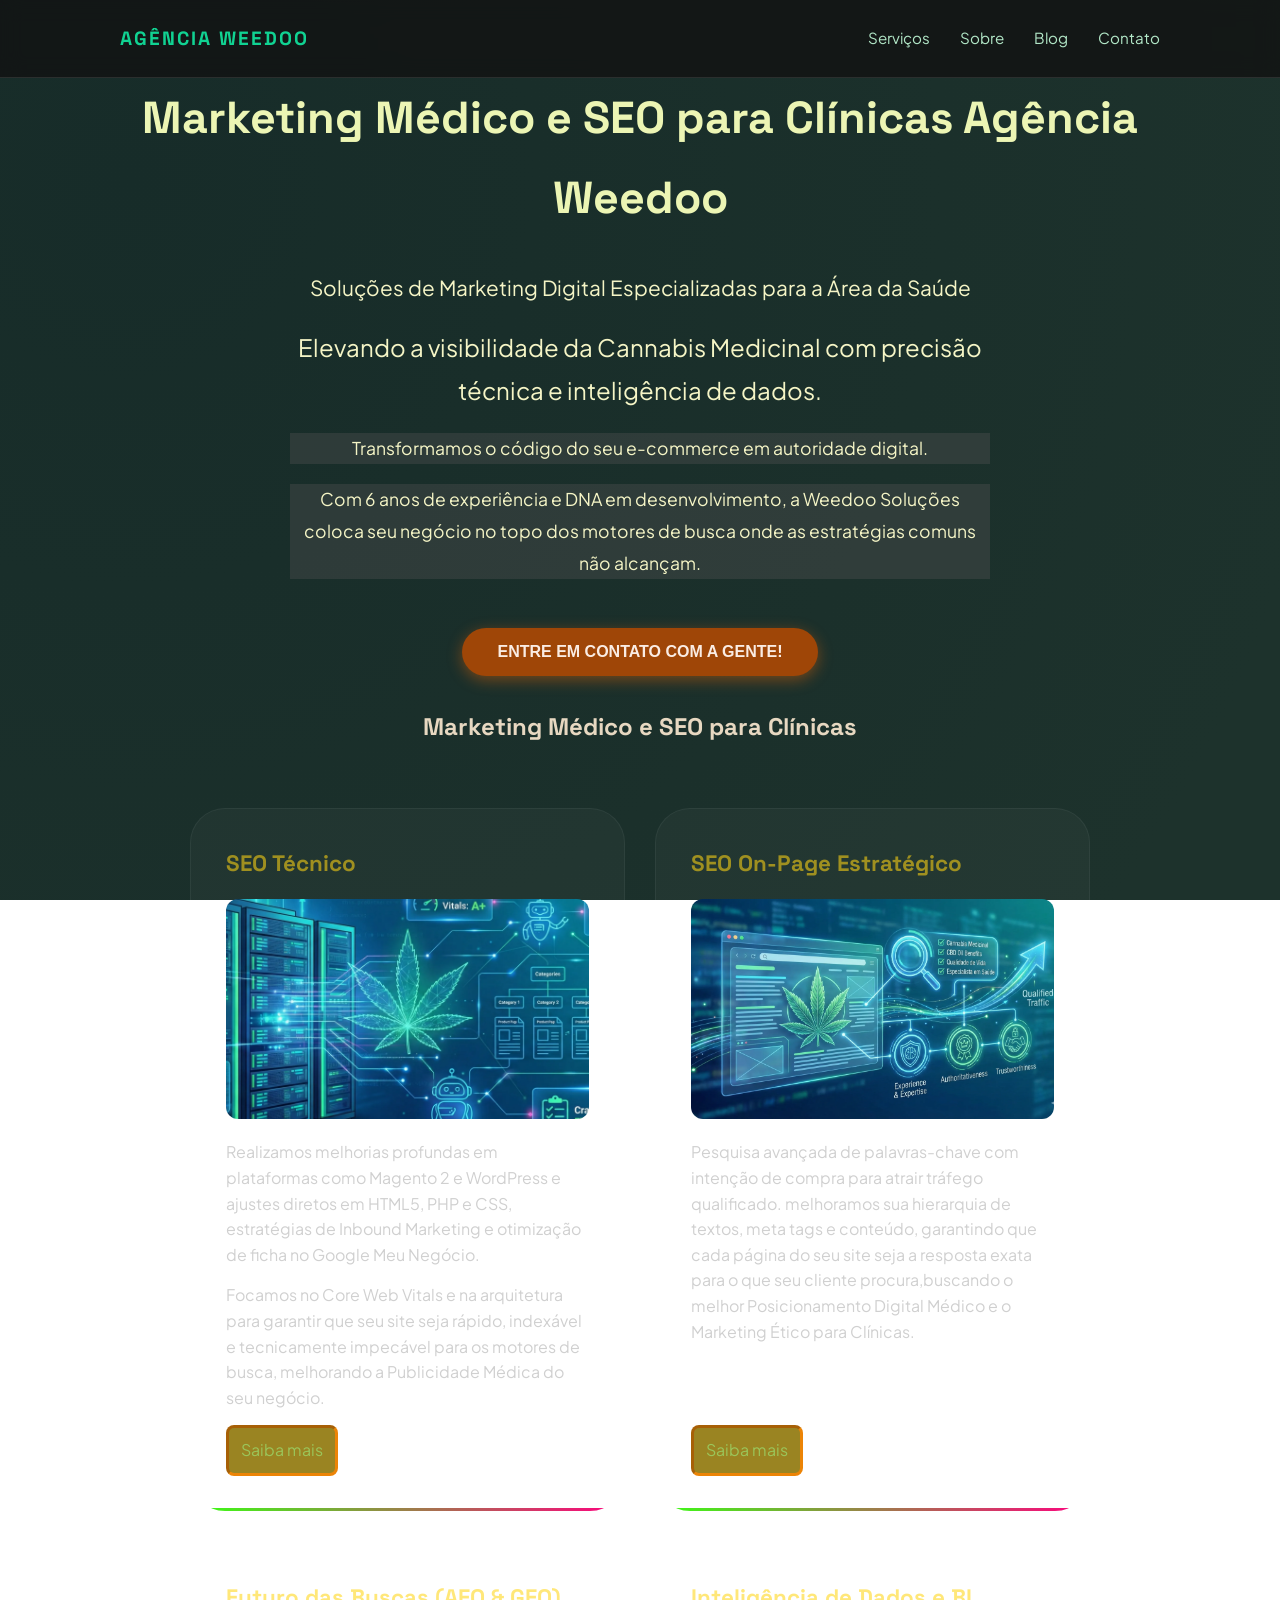
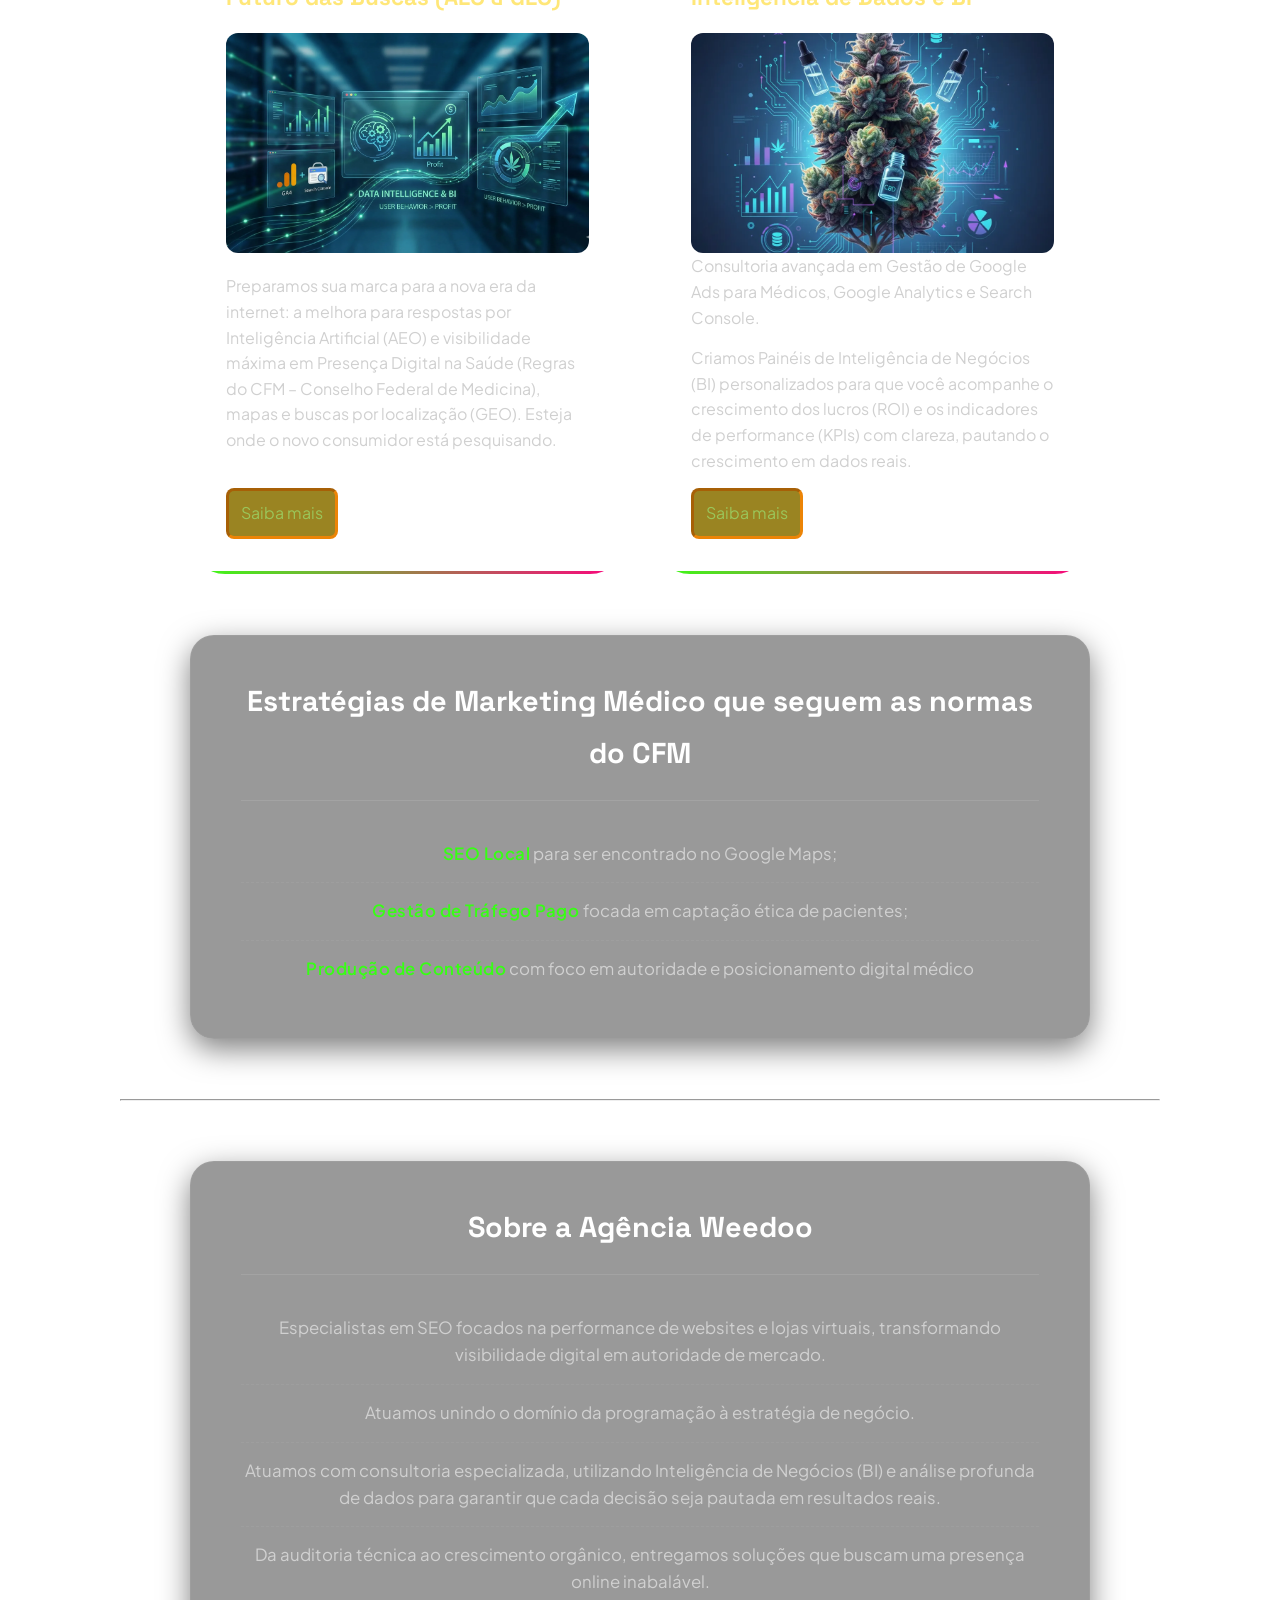
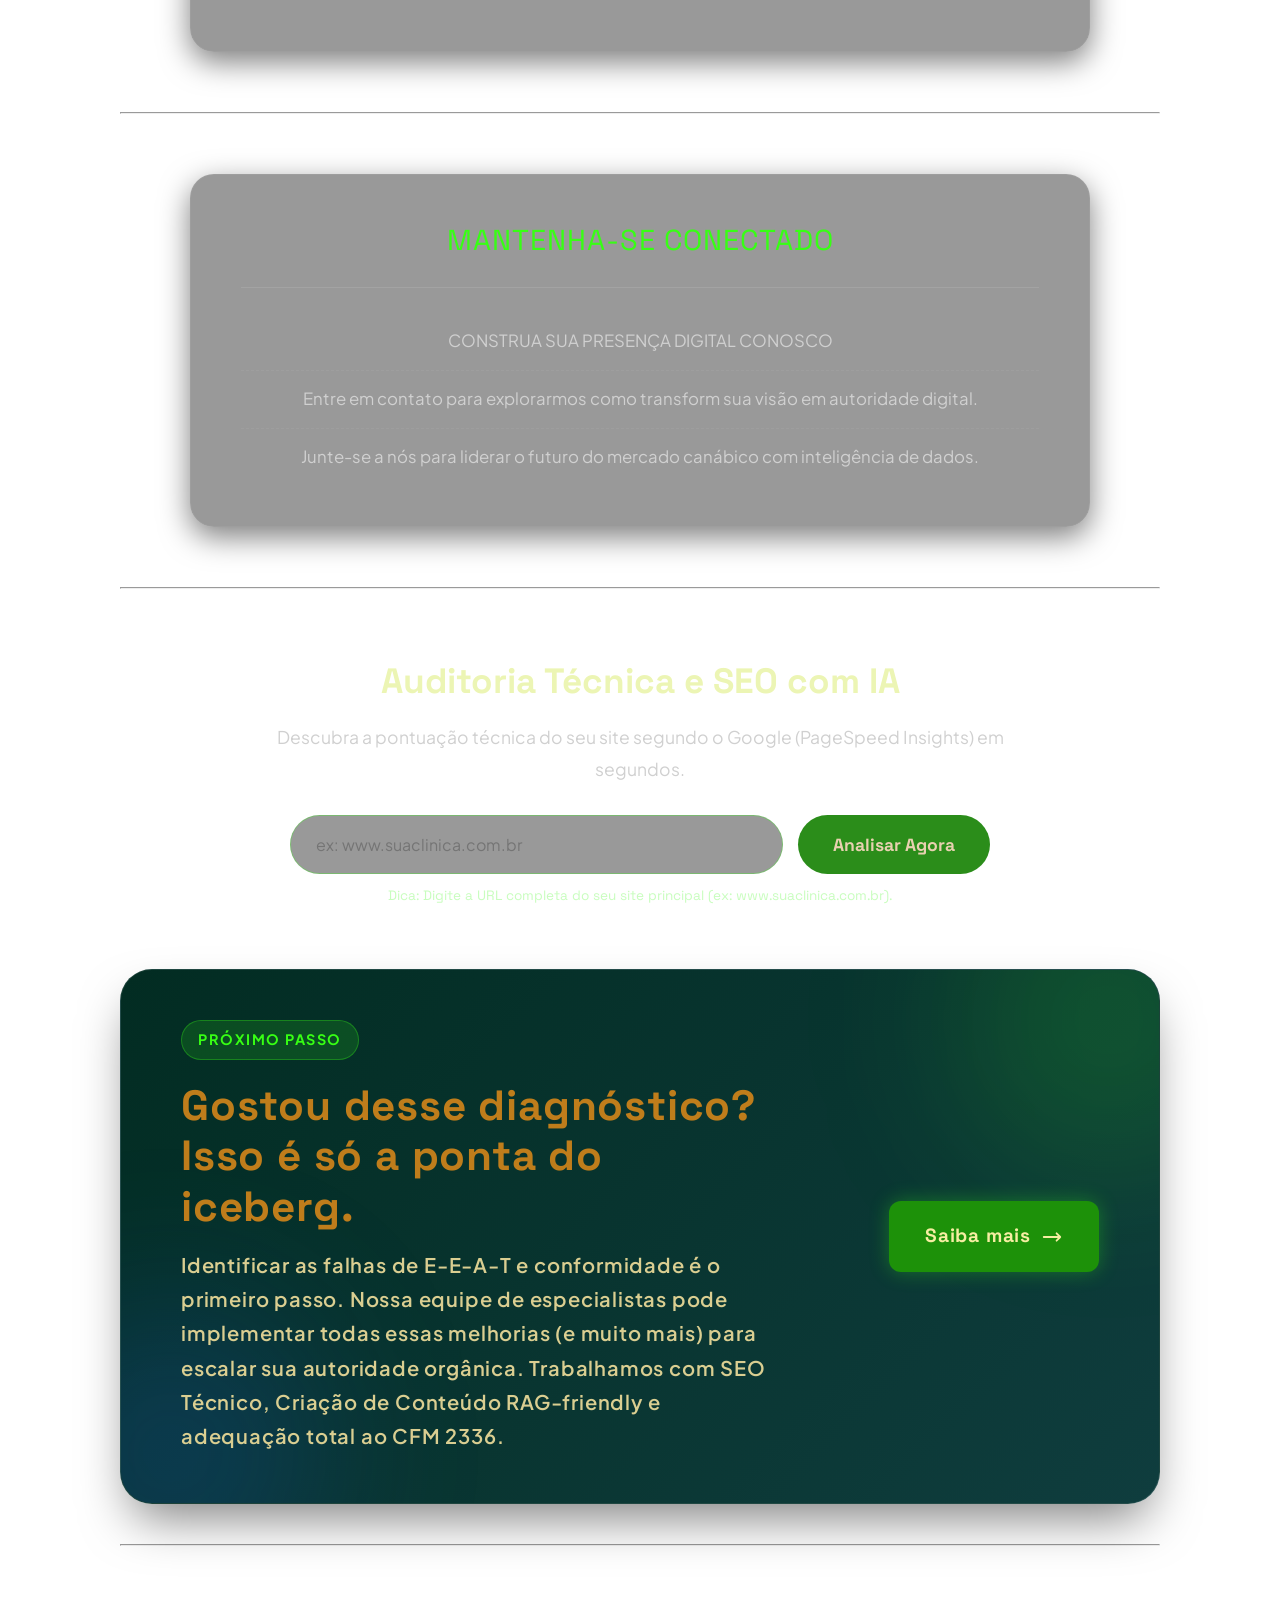
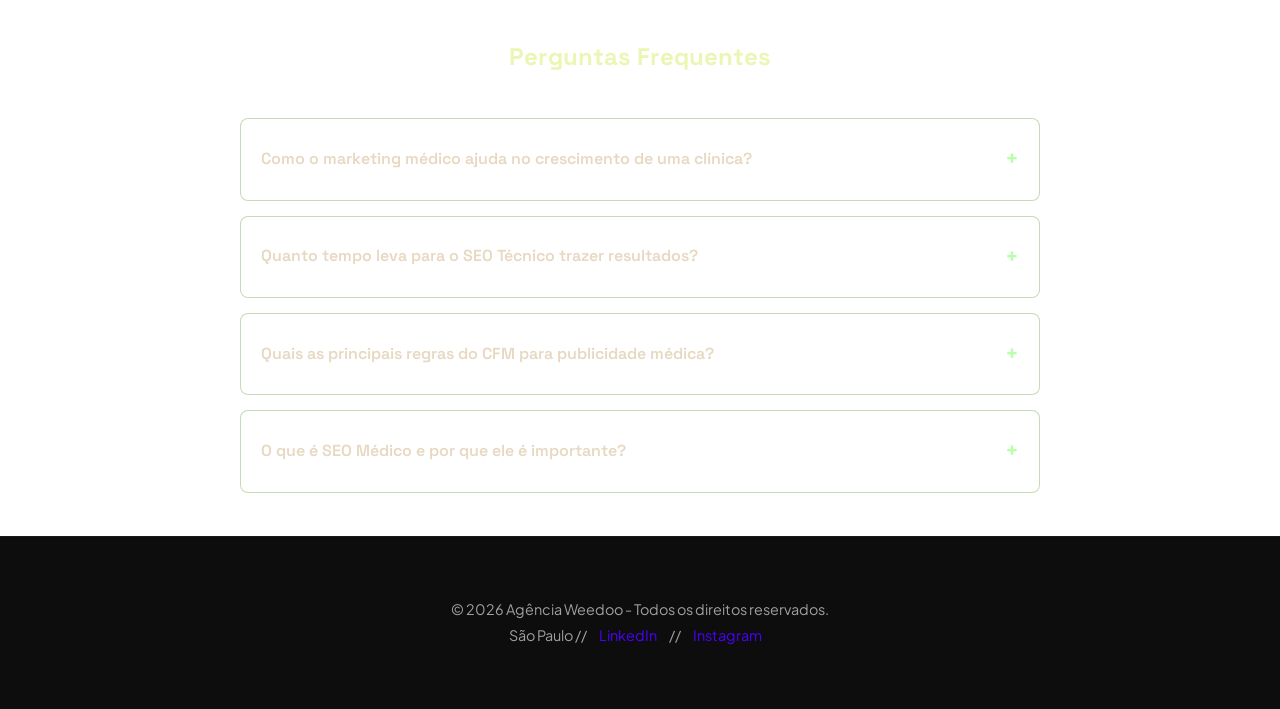
<file: index.html>
<!DOCTYPE html>
<html lang="pt-br">

<head>
    <meta charset="UTF-8">
    <meta name="viewport" content="width=device-width, initial-scale=1.0">
    <meta name="description"
        content="Agência Weedoo: Especialista em SEO técnico e inteligência de dados. Otimizamos sua presença digital com foco em performance e resultados científicos.">
    <title>Agência Weedoo - Ciber-Botânica</title>
    <link rel="preconnect" href="https://fonts.googleapis.com">
    <link rel="preconnect" href="https://fonts.gstatic.com" crossorigin>
    <link
        href="https://fonts.googleapis.com/css2?family=Plus+Jakarta+Sans:wght@400;500;600&family=Space+Grotesk:wght@500;700&display=swap"
        rel="stylesheet">
    <link rel="stylesheet" href="css_files/index-styles.css">
</head>

<body>

    <header>
        <div class="container">
            <div class="logo">
                <a href="index.html"><strong>AGÊNCIA WEEDOO</strong></a>
            </div>
            <nav>
                <ul>
                    <li><a href="servicos.html">Serviços</a></li>
                    <li><a href="sobre.html">Sobre</a></li>
                    <li><a href="blog.html">Blog</a></li>
                    <li><a href="contato.html">Contato</a></li>
                </ul>
            </nav>
        </div>
    </header>

    <main class="container">
        <section class="hero">
            <h1>Marketing Médico e SEO para Clínicas Agência Weedoo</h1>
            <p class="texto-medio">Soluções de Marketing Digital Especializadas para a Área da Saúde</p>
            <p class="texto-grande">Elevando a visibilidade da Cannabis Medicinal com precisão técnica e inteligência de
                dados.</p>
            <p class="texto-pequeno">Transformamos o código do seu e-commerce em autoridade digital.</p>
            <p class="texto-pequeno">Com 6 anos de experiência e DNA em desenvolvimento, a Weedoo Soluções coloca seu
                negócio no topo dos motores de busca onde as estratégias comuns não alcançam.</p><br>
            <button class="btn-cta">Entre em contato com a gente!</button>
        </section><br>

        <section id="servicos">
            <h1>Marketing Médico e SEO para Clínicas</h1>
            <div class="card-grid">

                <article class="card-servico">
                    <h3>SEO Técnico</h3>
                    <img src="./midias/homepage/nossos-servicos-I-edited.webp"
                        alt="Ilustração digital futurista representando o serviço de SEO Técnico Especializado."
                        class="img-card" style="border-radius: 12px; width: 100%; height: 220px; object-fit: cover;">
                    <p>Realizamos melhorias profundas em plataformas como Magento 2 e WordPress e ajustes diretos em
                        HTML5, PHP e CSS, estratégias de Inbound Marketing e otimização de ficha no Google Meu Negócio.
                    </p>
                    <p>Focamos no Core Web Vitals e na arquitetura para garantir que seu site seja rápido, indexável e
                        tecnicamente impecável para os motores de busca, melhorando a Publicidade Médica do seu negócio.
                    </p>
                    <a href="servicos.html#blindagem-tecnica" class="botao-saiba-mais">Saiba mais</a>
                </article>

                <article class="card-servico">
                    <h3>SEO On-Page Estratégico</h3>
                    <img src="./midias/homepage/nossos-servicos-II-1-scaled.webp"
                        alt="Ilustração digital futurista representando o serviço de SEO On-Page Estratégico."
                        class="img-card" style="border-radius: 12px; width: 100%; height: 220px; object-fit: cover;">
                    <p>Pesquisa avançada de palavras-chave com intenção de compra para atrair tráfego qualificado.
                        melhoramos sua hierarquia de textos, meta tags e conteúdo, garantindo que cada página do seu
                        site seja a resposta exata para o que seu cliente procura,buscando o melhor Posicionamento
                        Digital Médico e o Marketing Ético para Clínicas.</p>
                    <a href="servicos.html#arquitetura-conteudo" class="botao-saiba-mais">Saiba mais</a>
                </article>

                <article class="card-servico">
                    <h3>Futuro das Buscas (AEO &amp; GEO)</h3>
                    <img src="./midias/homepage/nossos-servicos-III-scaled.webp"
                        alt="Ilustração digital tecnológica em tons de azul e verde neon representando o serviço de Inteligência de Dados e BI. Painéis holográficos flutuantes exibem gráficos financeiros de crescimento e métricas de KPIs em tempo real. Ícones do Google Analytics 4 (GA4) e Search Console estão conectados a um fluxo de dados que leva a um gráfico de lucro ascendente. Uma folha de cannabis estilizada é analisada como um dado estratégico em um dos painéis, simbolizando a conversão de comportamento do usuário em receita no mercado canábico."
                        class="img-card" style="border-radius: 12px; width: 100%; height: 220px; object-fit: cover;">
                    <p>Preparamos sua marca para a nova era da internet: a melhora para respostas por Inteligência
                        Artificial (AEO) e visibilidade máxima em Presença Digital na Saúde (Regras do CFM – Conselho
                        Federal de Medicina), mapas e buscas por localização (GEO). Esteja onde o novo consumidor está
                        pesquisando.</p>
                    <a href="servicos.html#futuro-busca" class="botao-saiba-mais">Saiba mais</a>
                </article>

                <article class="card-servico">
                    <h3>Inteligência de Dados e BI</h3>
                    <img src="./midias/homepage/nossos-servicos-IV.webp"
                        alt="Imagem ilustrativa, com alusão à inteligência de dados no mercado canábico."
                        style="border-radius: 12px; width: 100%; height: 220px; object-fit: cover;">
                    <p>Consultoria avançada em Gestão de Google Ads para Médicos, Google Analytics e Search Console.</p>
                    <p>Criamos Painéis de Inteligência de Negócios (BI) personalizados para que você acompanhe o
                        crescimento dos lucros (ROI) e os indicadores de performance (KPIs) com clareza, pautando o
                        crescimento em dados reais.</p>
                    <a href="servicos.html#decisao-roi" class="botao-saiba-mais">Saiba mais</a>
                </article>

            </div>
        </section>
        <section class="pos-cards">
            <div>
                <h2>Estratégias de Marketing Médico que seguem as normas do CFM</h2>
            </div>
            <div><span>SEO Local</span> para ser encontrado no Google Maps;</div>
            <div><span>Gestão de Tráfego Pago </span>focada em captação ética de pacientes;</div>
            <div><span>Produção de Conteúdo</span> com foco em autoridade e posicionamento digital médico</div>
        </section>
        <hr>
        <section class="sobre-weedoo">
            <div>
                <h3>Sobre a Agência Weedoo</h3>
            </div>
            <div>
                <p>Especialistas em SEO focados na performance de websites e lojas virtuais, transformando visibilidade
                    digital em autoridade de mercado.</p>
            </div>
            <div>
                <p>Atuamos unindo o domínio da programação à estratégia de negócio.</p>
            </div>
            <div>
                <p>Atuamos com consultoria especializada, utilizando Inteligência de Negócios (BI) e análise profunda de
                    dados para garantir que cada decisão seja pautada em resultados reais.</p>
            </div>
            <div>
                <p>Da auditoria técnica ao crescimento orgânico, entregamos soluções que buscam uma presença online
                    inabalável.</p>
            </div>
        </section>
        <hr>
        <section class="chamada-conexao">
            <div>
                <p>MANTENHA-SE CONECTADO</p>
            </div>
            <div>CONSTRUA SUA PRESENÇA DIGITAL CONOSCO</div>
            <div>Entre em contato para explorarmos como transform sua visão em autoridade digital.</div>
            <div>Junte-se a nós para liderar o futuro do mercado canábico com inteligência de dados.</div>
        </section>
        <hr>
        <section class="auditoria-ia">
            <h2>Auditoria Técnica e SEO com IA</h2>
            <p>Descubra a pontuação técnica do seu site segundo o Google (PageSpeed Insights) em segundos.</p>

            <form id="form-auditoria" class="form-auditoria">
                <div class="input-wrapper">
                    <div class="input-grupo">
                        <input type="text" id="site_url" placeholder="ex: www.suaclinica.com.br" required>
                        <button type="submit" class="btn-auditoria" id="btn-submit">Analisar Agora</button>
                    </div>
                    <small class="dica-url">Dica: Digite a URL completa do seu site principal (ex:
                        www.suaclinica.com.br).</small>

                    <div id="erro-auditoria"
                        style="display: none; color: #ff007f; margin-top: 15px; font-weight: 600; font-family: 'Space Grotesk', sans-serif; background: rgba(255, 0, 127, 0.1); padding: 10px 20px; border-radius: 8px; border: 1px solid rgba(255, 0, 127, 0.3);">
                    </div>
                </div>
            </form>

            <div id="loading-auditoria" class="loading-container">
                <div class="spinner-neon"></div>
                <p class="pulse-text">Acessando os servidores do Google...<br><small>Isso pode levar até 30
                        segundos.</small></p>
            </div>

            <div id="resultado-auditoria" class="resultado-container">
                <div class="resultado-header">
                    <span class="resultado-tag">Relatório Gerado</span>
                    <h3>Diagnóstico da URL: <span id="res-url" style="color:#37ff14;"></span></h3>
                </div>

                <div class="cards-resultado">
                    <div class="card-nota">
                        <h4>Saúde de SEO</h4>
                        <div class="nota-circulo" id="res-seo">-</div>
                        <p>Otimização para motores de busca.</p>
                    </div>
                    <div class="card-nota">
                        <h4>Performance</h4>
                        <div class="nota-circulo" id="res-perf">-</div>
                        <p>Velocidade e estabilidade visual.</p>
                    </div>
                    <div class="card-nota" style="border-bottom-color: #ff007f;">
                        <h4>Tempo de Resposta (LCP)</h4>
                        <div class="nota-texto" id="res-lcp">-</div>
                        <p>Tempo que o maior conteúdo leva para carregar.</p>
                    </div>
                </div>
            </div>
        </section>

        <section class="cta-diagnostico">
            <div class="cta-textos">
                <span class="cta-tag">Próximo Passo</span>
                <h3>Gostou desse diagnóstico? Isso é só a ponta do iceberg.</h3>
                <p>Identificar as falhas de E-E-A-T e conformidade é o primeiro passo. Nossa equipe de especialistas
                    pode implementar todas essas melhorias (e muito mais) para escalar sua autoridade orgânica.
                    Trabalhamos com SEO Técnico, Criação de Conteúdo RAG-friendly e adequação total ao CFM 2336.</p>
            </div>
            <div class="cta-botao-wrap">
                <a href="servicos.html" class="btn-cta-diagnostico">
                    Saiba mais
                    <svg class="icone-seta" fill="none" stroke="currentColor" viewBox="0 0 24 24">
                        <path stroke-linecap="round" stroke-linejoin="round" stroke-width="2"
                            d="M17 8l4 4m0 0l-4 4m4-4H3"></path>
                    </svg>
                </a>
            </div>
        </section>
        <hr><br>

        <section class="faq-secao">
            <h2>Perguntas Frequentes</h2>

            <div class="faq-container">
                <details name="faq">
                    <summary>Como o marketing médico ajuda no crescimento de uma clínica?</summary>
                    <p>O marketing médico atrai pacientes qualificados através de estratégias éticas, como o SEO médico
                        e a gestão de tráfego. Ele posiciona o médico como autoridade, aumentando a visibilidade e a
                        confiança digital dentro das normas do CFM.</p>
                </details>

                <details name="faq">
                    <summary>Quanto tempo leva para o SEO Técnico trazer resultados?</summary>
                    <p>Os resultados de SEO Técnico e otimização de velocidade começam a ser indexados em poucas
                        semanas, mas o crescimento consistente e a autoridade orgânica consolidada costumam levar de 3 a
                        6 meses, dependendo da concorrência do nicho.</p>
                </details>

                <details name="faq">
                    <summary>Quais as principais regras do CFM para publicidade médica?</summary>
                    <p>Resposta: As regras do CFM (Resolução 2.336/2023) permitem a divulgação de serviços, preços e
                        títulos, desde que mantendo o caráter informativo. É proibido o sensacionalismo e a promessa de
                        cura, focando sempre na educação em saúde.</p>
                </details>

                <details name="faq">
                    <summary>O que é SEO Médico e por que ele é importante?</summary>
                    <p>Resposta: SEO Médico é a otimização de sites para que médicos apareçam no topo das buscas
                        orgânicas do Google. É vital para reduzir o custo de aquisição de pacientes e garantir que a
                        clínica seja encontrada em buscas locais e por especialidades.</p>
                </details>
            </div>
        </section><br>
    </main>

    <footer>
        <div class="container">
            <p>&copy; 2026 Agência Weedoo - Todos os direitos reservados.</p>
            <p>São Paulo // <a href="#">LinkedIn</a> // <a href="#">Instagram</a></p>
        </div>
    </footer>
</body>
<script>
    document.getElementById('form-auditoria').addEventListener('submit', async function (e) {
        e.preventDefault();

        let urlInput = document.getElementById('site_url').value.trim();
        const btn = document.getElementById('btn-submit');
        const loading = document.getElementById('loading-auditoria');
        const resultado = document.getElementById('resultado-auditoria');
        const erroMsg = document.getElementById('erro-auditoria');

        // Sua chave de API do Google
        const googleApiKey = 'AIzaSyDUE4d00-KPcEWD89SEVUVF9yWEW2MM8b8';

        erroMsg.style.display = 'none';

        urlInput = urlInput.replace(/\/$/, "");

        if (!urlInput.startsWith('http://') && !urlInput.startsWith('https://')) {
            urlInput = 'https://' + urlInput;
        }

        loading.style.display = 'block';
        resultado.style.display = 'none';
        btn.disabled = true;
        btn.style.opacity = '0.5';
        btn.innerText = "Analisando...";

        try {
            // API oficial da Google agora autenticada com sua chave
            const apiUrl = `https://www.googleapis.com/pagespeedonline/v5/runPagespeed?url=${encodeURIComponent(urlInput)}&category=performance&category=seo&strategy=mobile&key=${googleApiKey}`;

            const resposta = await fetch(apiUrl);

            if (!resposta.ok) {
                if (resposta.status === 429) {
                    throw new Error('LIMITE_GOOGLE');
                } else if (resposta.status === 400 || resposta.status === 500) {
                    throw new Error('URL_INVALIDA');
                } else {
                    throw new Error('ERRO_DESCONHECIDO');
                }
            }

            const dados = await resposta.json();

            if (!dados.lighthouseResult) {
                throw new Error('URL_INVALIDA');
            }

            const notaSEO = Math.round(dados.lighthouseResult.categories.seo.score * 100);
            const notaPerformance = Math.round(dados.lighthouseResult.categories.performance.score * 100);
            const tempoLCP = dados.lighthouseResult.audits['largest-contentful-paint'].displayValue;

            document.getElementById('res-url').innerText = urlInput.replace('https://', '');
            document.getElementById('res-seo').innerText = notaSEO + '/100';
            document.getElementById('res-perf').innerText = notaPerformance + '/100';
            document.getElementById('res-lcp').innerText = tempoLCP;

            loading.style.display = 'none';
            resultado.style.display = 'block';

            resultado.scrollIntoView({ behavior: 'smooth', block: 'center' });

        } catch (erro) {
            console.error("Motivo da Falha:", erro.message);
            loading.style.display = 'none';
            erroMsg.style.display = 'block';

            if (erro.message === 'LIMITE_GOOGLE') {
                erroMsg.innerText = "⚠️ O Google limitou nossas consultas por excesso de testes rápidos. Aguarde 1 ou 2 minutos e tente novamente.";
            } else {
                erroMsg.innerText = "Ops! A inteligência do Google não conseguiu ler esta URL. Verifique se o endereço está digitado corretamente ou se o site possui proteção anti-robôs.";
            }

        } finally {
            btn.disabled = false;
            btn.style.opacity = '1';
            btn.innerText = "Analisar Agora";
        }
    });
</script>

</html>
</file>
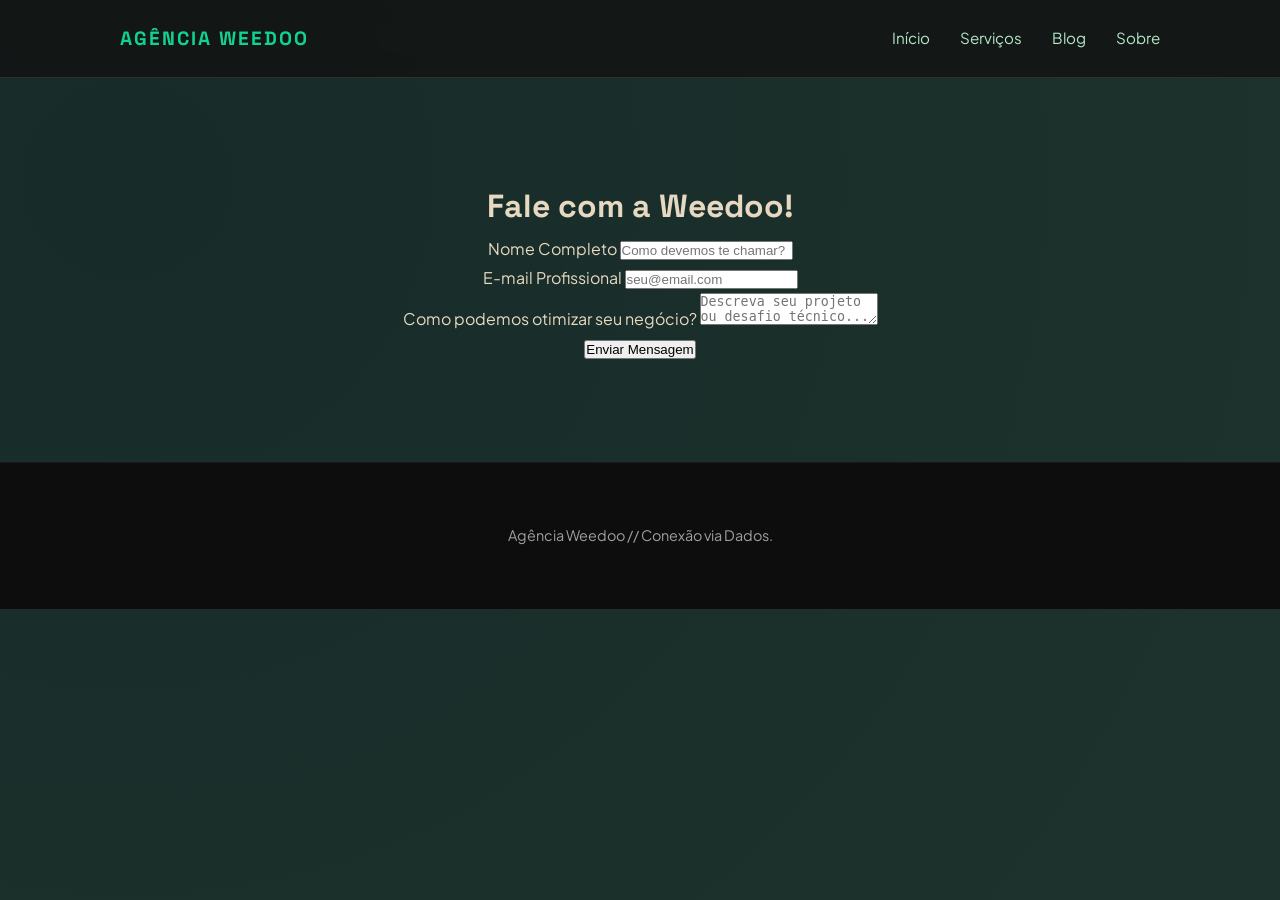
<file: contato.html>
<!DOCTYPE html>
<html lang="pt-br">

<head>
    <meta charset="UTF-8">
    <meta name="viewport" content="width=device-width, initial-scale=1.0">
    <meta name="description"
        content="Entre em contato com a Agência Weedoo para consultoria em SEO e Business Intelligence.">
    <title>Agência Weedoo - Conecte-se</title>
    <link rel="preconnect" href="https://fonts.googleapis.com">
    <link rel="preconnect" href="https://fonts.gstatic.com" crossorigin>
    <link href="https://fonts.googleapis.com/css2?family=Plus+Jakarta+Sans:wght@400;500;600&family=Space+Grotesk:wght@500;700&display=swap" rel="stylesheet">
    <link rel="stylesheet" href="css_files/index-styles.css">
</head>

<body>

    <header>
        <div class="container">
            <div class="logo">
                <a href="index.html"><strong>AGÊNCIA WEEDOO</strong></a>
            </div>
            <nav>
                <ul>
                    <li><a href="index.html">Início</a></li>
                    <li><a href="servicos.html">Serviços</a></li>
                    <li><a href="blog.html">Blog</a></li>
                    <li><a href="sobre.html">Sobre</a></li>
                </ul>
            </nav>
        </div>
    </header>

    <main class="contact-section">
        <div class="container">
            <div class="form-card">
                <h1>Fale com a Weedoo!</h1>
                <form action="#" method="POST">
                    <div class="input-group">
                        <label for="nome">Nome Completo</label>
                        <input type="text" id="nome" name="nome" placeholder="Como devemos te chamar?" required>
                    </div>

                    <div class="input-group">
                        <label for="email">E-mail Profissional</label>
                        <input type="email" id="email" name="email" placeholder="seu@email.com" required>
                    </div>

                    <div class="input-group">
                        <label for="mensagem">Como podemos otimizar seu negócio?</label>
                        <textarea id="mensagem" name="mensagem"
                            placeholder="Descreva seu projeto ou desafio técnico..."></textarea>
                    </div>

                    <button type="submit" class="btn-submit">Enviar Mensagem</button>
                </form>
            </div>
        </div>
    </main>

    <footer>
        <p>Agência Weedoo // Conexão via Dados.</p>
    </footer>

</body>

</html>
</file>
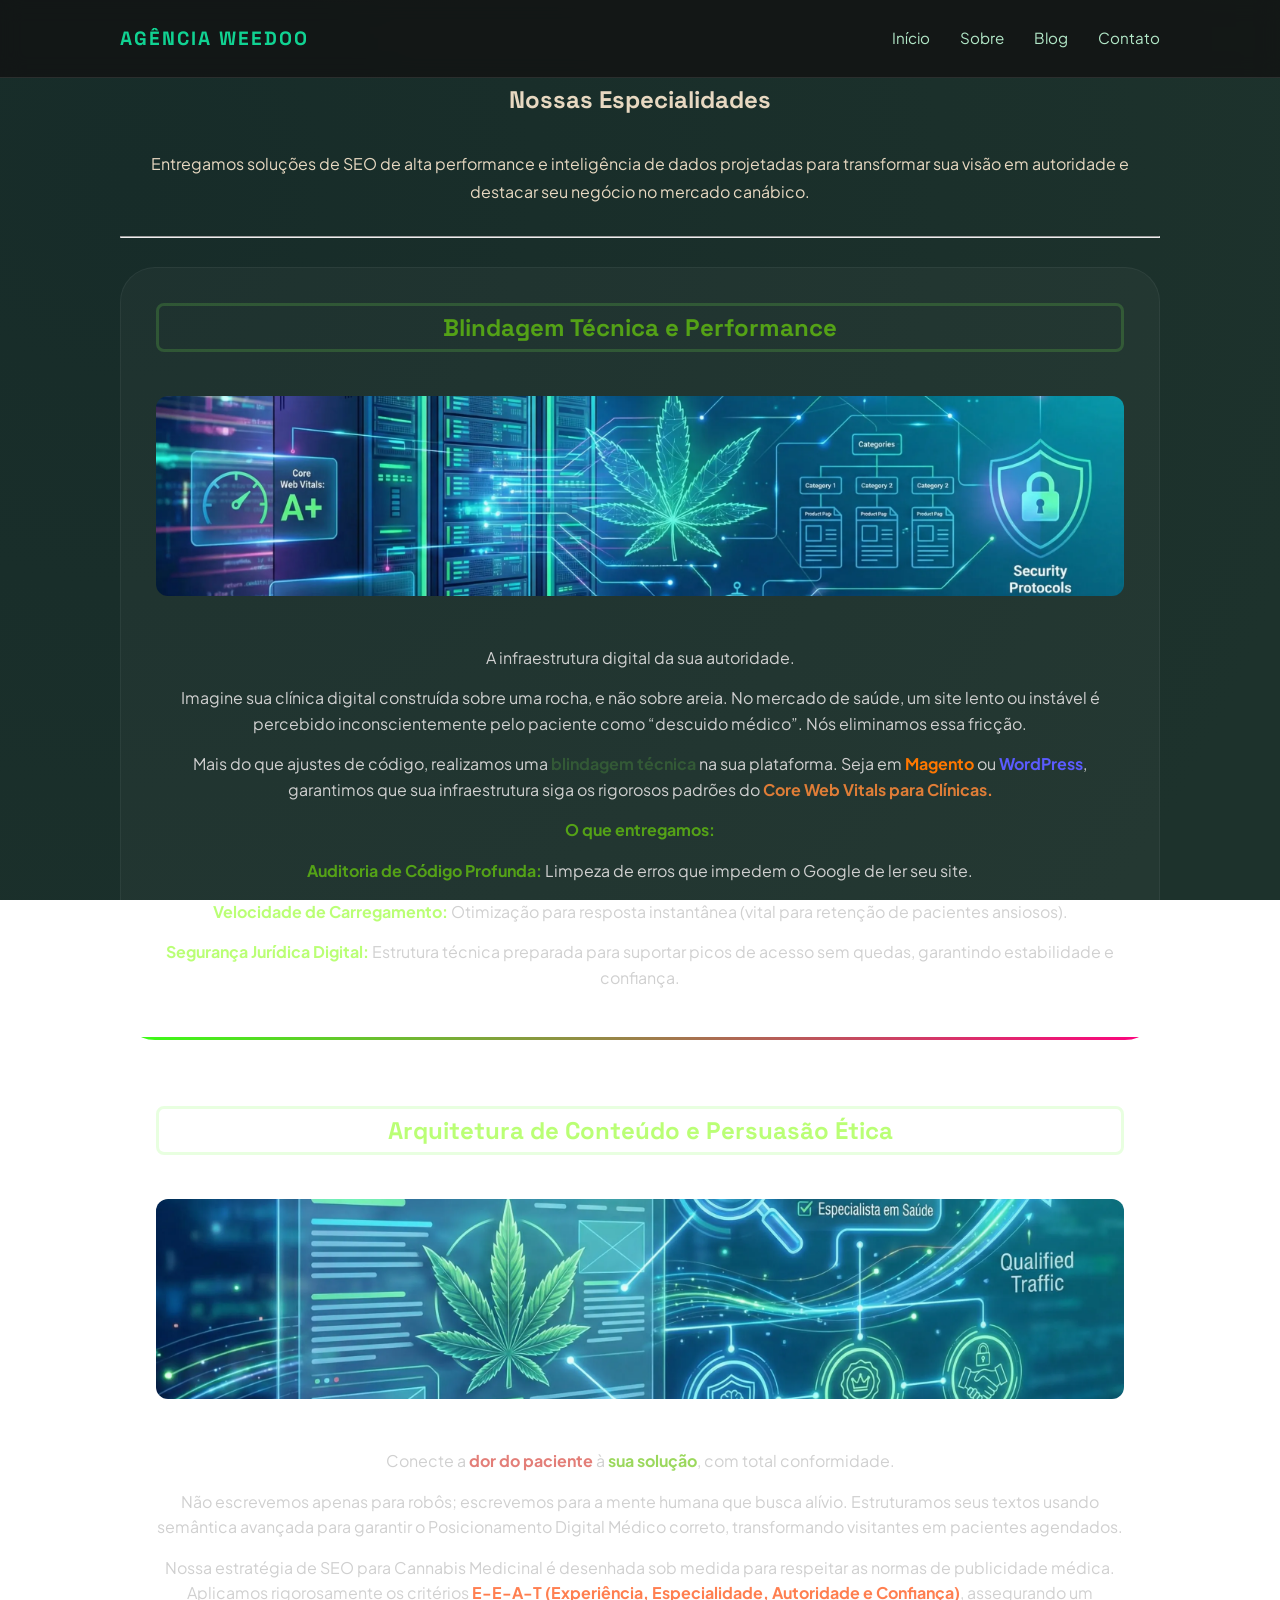
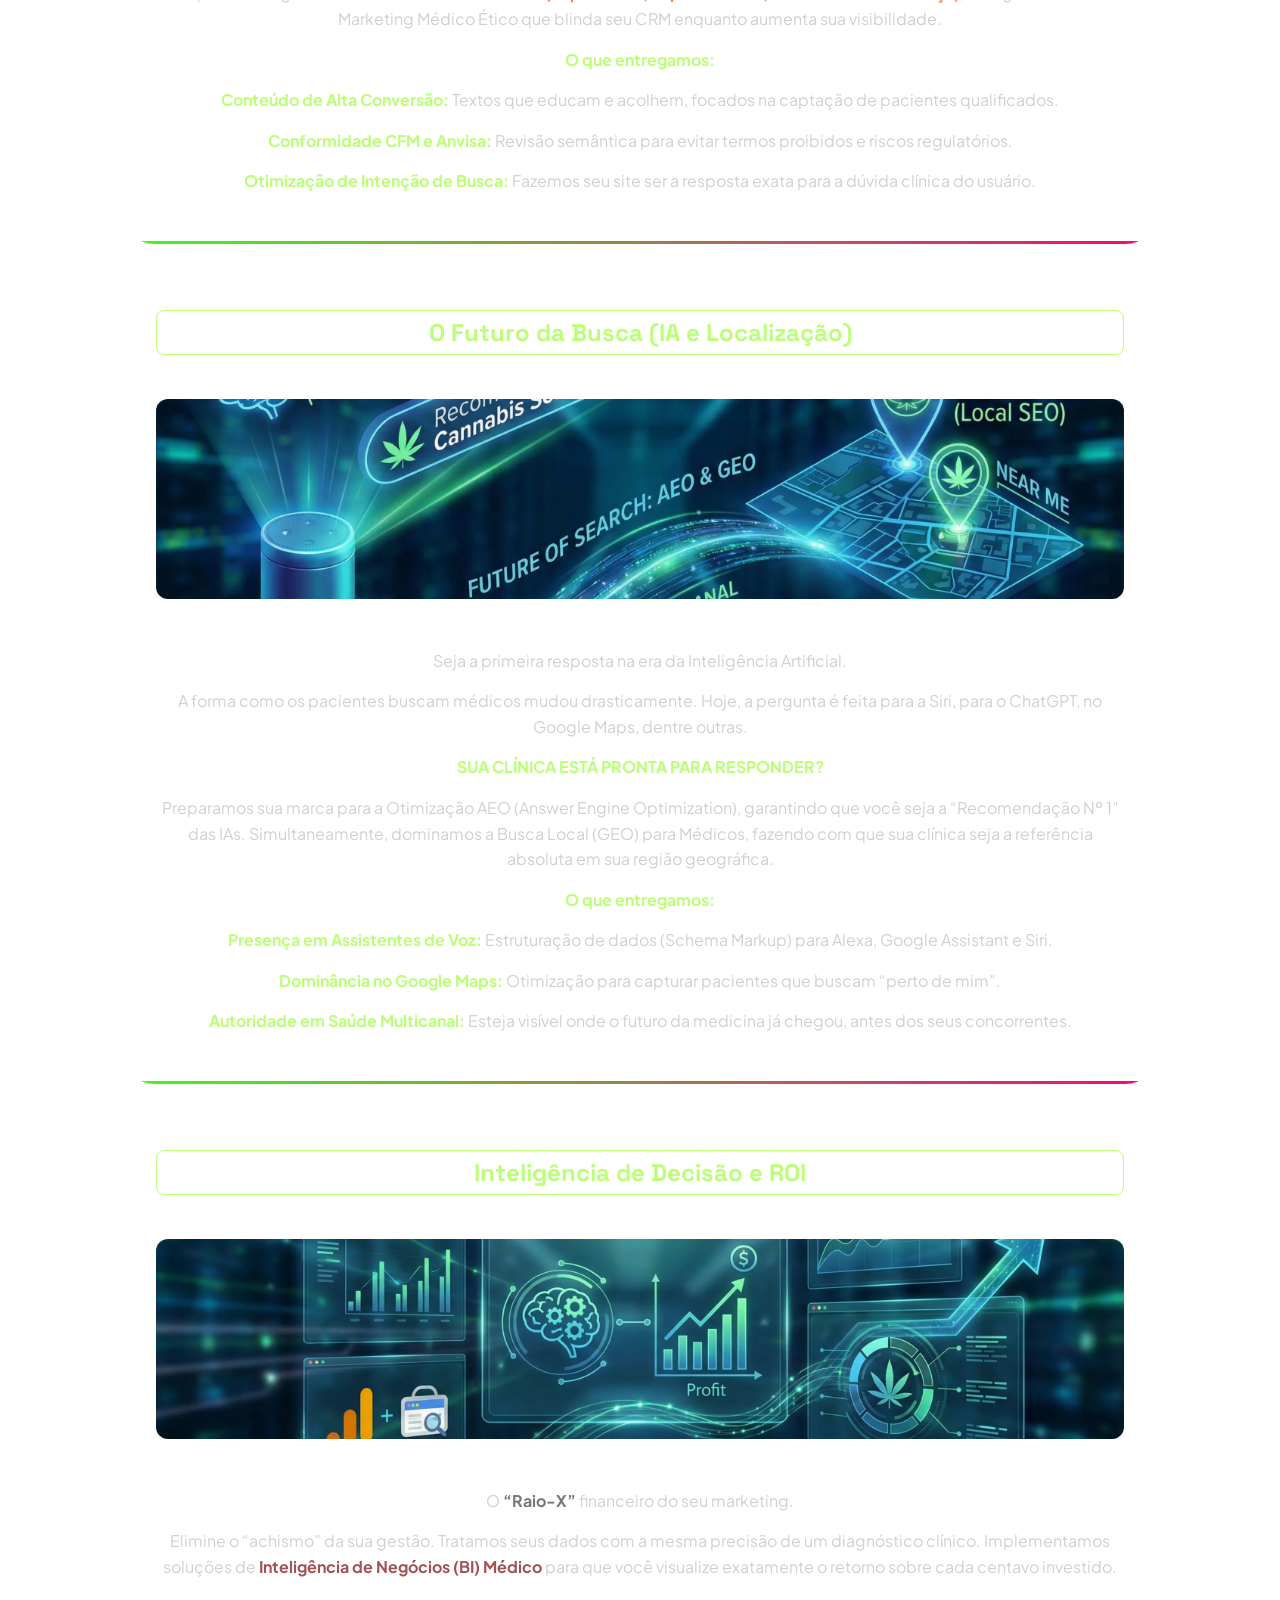
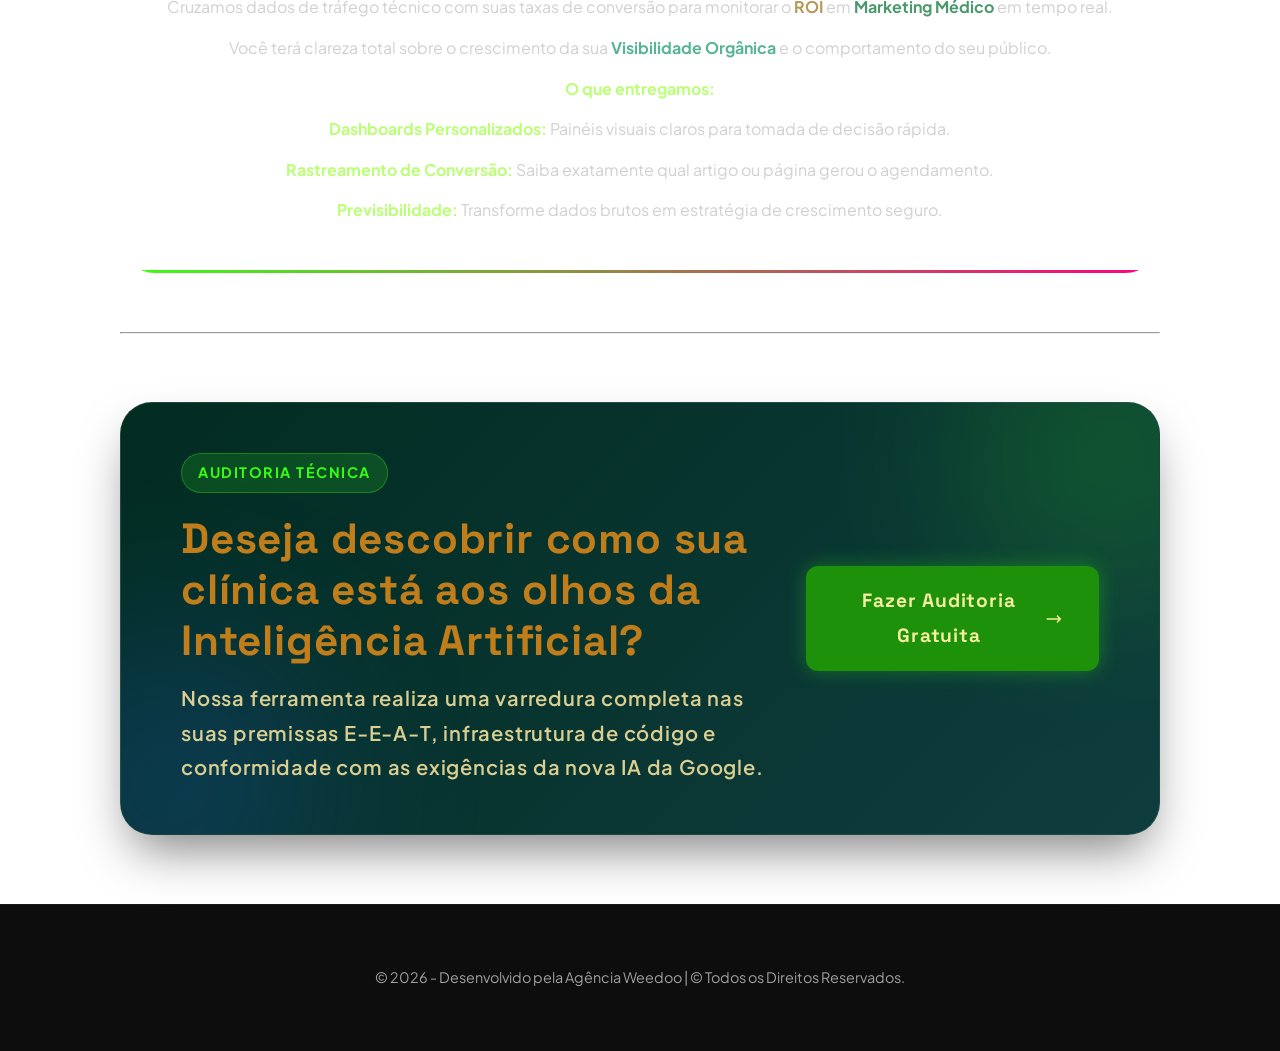
<file: servicos.html>
<!DOCTYPE html>
<html lang="pt-br">

<head>
    <meta charset="UTF-8">
    <meta name="viewport" content="width=device-width, initial-scale=1.0">
    <meta name="description"
        content="Serviços especializados da Agência Weedoo: SEO, BI, CRO e tecnologia para alta performance digital.">
    <title>Agência Weedoo - Nossos Serviços</title>
    <link rel="preconnect" href="https://fonts.googleapis.com">
    <link rel="preconnect" href="https://fonts.gstatic.com" crossorigin>
    <link href="https://fonts.googleapis.com/css2?family=Plus+Jakarta+Sans:wght@400;500;600&family=Space+Grotesk:wght@500;700&display=swap" rel="stylesheet">
    <link rel="stylesheet" href="css_files/index-styles.css">
</head>

<body>

    <header>
        <div class="container">
            <div class="logo">
                <a href="index.html"><strong>AGÊNCIA WEEDOO</strong></a>
            </div>
            <nav>
                <ul>
                    <li><a href="index.html">Início</a></li>
                    <li><a href="sobre.html">Sobre</a></li>
                    <li><a href="blog.html">Blog</a></li>
                    <li><a href="contato.html">Contato</a></li>
                </ul>
            </nav>
        </div>
    </header>

    <main class="container">
        <section class="services-intro">
            <h1>Nossas Especialidades</h1><br>
            <p>Entregamos soluções de SEO de alta performance e inteligência de dados projetadas para transformar sua visão em autoridade e destacar seu negócio no mercado canábico.</p>
        </section><br><hr><br>

        <section class="services-grid">
    
            <article class="card-servico">
                <span class="tag tag-seo"></span>
                <div class="card-servico-detalhado" id="blindagem-tecnica">
                    <h2 style="color: rgba(128, 255, 0, 0.542); border: solid 3px; border-color: rgba(124, 255, 80, 0.177); border-radius: 8px;">Blindagem Técnica e Performance</h2>
                </div><br>
                <img src="./midias/servicos/pagina-nossos-servicos-I-scaled.webp" alt="Ilustração digital futurista representando o serviço de SEO Técnico Especializado..." class="img-card"><br>
                <p>A infraestrutura digital da sua autoridade.</p>
        
                <p>Imagine sua clínica digital construída sobre uma rocha, e não sobre areia. No mercado de saúde, um site lento ou instável é percebido inconscientemente pelo paciente como “descuido médico”. Nós eliminamos essa fricção.</p>
        
                <p>Mais do que ajustes de código, realizamos uma <strong style="color: rgba(128, 255, 80, 0.177);">blindagem técnica</strong> na sua plataforma. Seja em <strong style="color: rgb(255, 119, 0);">Magento</strong> ou <strong style="color: rgb(91, 91, 255);">WordPress</strong>, garantimos que sua infraestrutura siga os rigorosos padrões do <strong style="color: rgb(223, 125, 55);">Core Web Vitals para Clínicas.</strong></p>
                    
                <p><strong style="color: rgba(128, 255, 0, 0.543);">O que entregamos:</strong></p>
                <p><strong style="color: rgba(128, 255, 0, 0.543);">Auditoria de Código Profunda:</strong> Limpeza de erros que impedem o Google de ler seu site.</p>
                <p><strong style="color: rgba(128, 255, 0, 0.543);">Velocidade de Carregamento:</strong> Otimização para resposta instantânea (vital para retenção de pacientes ansiosos).</p>
                <p><strong style="color: rgba(128, 255, 0, 0.543);">Segurança Jurídica Digital:</strong> Estrutura técnica preparada para suportar picos de acesso sem quedas, garantindo estabilidade e confiança.</p>
            </article><br>
        
            <article class="card-servico">
                <span class="tag tag-bi"></span>
                <div class="card-servico-detalhado" id="arquitetura-conteudo">
                    <h2 style="color: rgba(128, 255, 0, 0.542); border: solid 3px; border-color: rgba(124, 255, 80, 0.177); border-radius: 8px;">Arquitetura de Conteúdo e Persuasão Ética</h2>
                </div><br>
                <img src="./midias/servicos/pagina-nossos-servicos-II-1-scaled.webp" alt="Ilustração digital futurista representando o serviço de SEO On-Page Estratégico..." width="100%" class="img-card"><br>
                <p>Conecte a <strong style="color: rgba(221, 96, 89, 0.812);">dor do paciente</strong> à <strong style="color: rgba(131, 207, 55, 0.809);">sua solução</strong>, com total conformidade.</p>
                <p>Não escrevemos apenas para robôs; escrevemos para a mente humana que busca alívio. Estruturamos seus textos usando semântica avançada para garantir o Posicionamento Digital Médico correto, transformando visitantes em pacientes agendados.</p>
                <p>Nossa estratégia de SEO para Cannabis Medicinal é desenhada sob medida para respeitar as normas de publicidade médica. Aplicamos rigorosamente os critérios <strong style="color: coral;">E-E-A-T (Experiência, Especialidade, Autoridade e Confiança)</strong>, assegurando um Marketing Médico Ético que blinda seu CRM enquanto aumenta sua visibilidade.</p>
                <p><strong style="color: rgba(128, 255, 0, 0.543);">O que entregamos:</strong></p>
                <p><strong style="color: rgba(128, 255, 0, 0.543);">Conteúdo de Alta Conversão:</strong> Textos que educam e acolhem, focados na captação de pacientes qualificados.</p>
                <p><strong style="color: rgba(128, 255, 0, 0.543);">Conformidade CFM e Anvisa:</strong> Revisão semântica para evitar termos proibidos e riscos regulatórios.</p>
                <p><strong style="color: rgba(128, 255, 0, 0.543);">Otimização de Intenção de Busca:</strong> Fazemos seu site ser a resposta exata para a dúvida clínica do usuário.</p>
            </article><br>
        
            <article class="card-servico">
                <span class="tag tag-cro"></span>
                <div class="card-servico-detalhado" id="futuro-busca">
                    <h2 style="color: rgba(128, 255, 0, 0.542); border: solid 1px; border-radius: 8px;">O Futuro da Busca (IA e Localização)</h2>
                </div><br>
                <img src="./midias/servicos/pagina-nossos-servicos-IV-scaled.webp" alt="Imagem futurista, com três dashboards centralizados" class="img-card"><br>
                <p>Seja a primeira resposta na era da Inteligência Artificial.</p>
                <p>A forma como os pacientes buscam médicos mudou drasticamente. Hoje, a pergunta é feita para a Siri, para o ChatGPT, no Google Maps, dentre outras.</p>
                <p><strong style="color: rgba(128, 255, 0, 0.543);">SUA CLÍNICA ESTÁ PRONTA PARA RESPONDER?</strong></p>
                <p>Preparamos sua marca para a Otimização AEO (Answer Engine Optimization), garantindo que você seja a “Recomendação Nº 1” das IAs. Simultaneamente, dominamos a Busca Local (GEO) para Médicos, fazendo com que sua clínica seja a referência absoluta em sua região geográfica.</p>
                <p><strong style="color: rgba(128, 255, 0, 0.543);">O que entregamos:</strong></p>
                <p><strong style="color: rgba(128, 255, 0, 0.543);">Presença em Assistentes de Voz:</strong> Estruturação de dados (Schema Markup) para Alexa, Google Assistant e Siri.</p>
                <p><strong style="color: rgba(128, 255, 0, 0.543);">Dominância no Google Maps:</strong> Otimização para capturar pacientes que buscam “perto de mim”.</p>
                <p><strong style="color: rgba(128, 255, 0, 0.543);">Autoridade em Saúde Multicanal:</strong> Esteja visível onde o futuro da medicina já chegou, antes dos seus concorrentes.</p>
            </article><br>
        
            <article class="card-servico">
                <span class="tag tag-tech"></span>
                <div class="card-servico-detalhado" id="decisao-roi">
                    <h2 style="color: rgba(128, 255, 0, 0.542); border: solid 1px; border-radius: 8px;">Inteligência de Decisão e ROI</h2>
                </div><br>
                <img src="./midias/servicos/pagina-nossos-servicos-III-scaled.webp" alt="Fluxos de dados conectam os dispositivos..." class="img-card"><br>
                <p>O <strong style="color: rgb(124, 116, 116);">“Raio-X”</strong> financeiro do seu marketing.</p>
                <p>Elimine o “achismo” da sua gestão. Tratamos seus dados com a mesma precisão de um diagnóstico clínico. Implementamos soluções de <strong style="color: rgb(162, 82, 82);">Inteligência de Negócios (BI) Médico</strong> para que você visualize exatamente o retorno sobre cada centavo investido.</p>
                <p>Cruzamos dados de tráfego técnico com suas taxas de conversão para monitorar o <strong style="color: rgb(181, 154, 90);">ROI</strong> em <strong style="color: rgb(74, 153, 106);">Marketing Médico</strong> em tempo real.</p>
                <p>Você terá clareza total sobre o crescimento da sua <strong style="color: rgb(88, 180, 149);">Visibilidade Orgânica</strong> e o comportamento do seu público.</p>
                <p><strong style="color: rgb(128, 255, 0, 0.542);">O que entregamos:</strong></p>
                <p><strong style="color: rgb(128, 255, 0, 0.542);">Dashboards Personalizados:</strong> Painéis visuais claros para tomada de decisão rápida.</p>
                <p><strong style="color: rgb(128, 255, 0, 0.542);">Rastreamento de Conversão:</strong> Saiba exatamente qual artigo ou página gerou o agendamento.</p>
                <p><strong style="color: rgb(128, 255, 0, 0.542);">Previsibilidade:</strong> Transforme dados brutos em estratégia de crescimento seguro.</p>
            </article><br>
        </section>

        <br><hr><br>
        <section class="cta-diagnostico">
            <div class="cta-textos">
                <span class="cta-tag">Auditoria Técnica</span>
                <h3>Deseja descobrir como sua clínica está aos olhos da Inteligência Artificial?</h3>
                <p>Nossa ferramenta realiza uma varredura completa nas suas premissas E-E-A-T, infraestrutura de código e conformidade com as exigências da nova IA da Google.</p>
            </div>
            <div class="cta-botao-wrap">
                <a href="index.html" class="btn-cta-diagnostico">
                    Fazer Auditoria Gratuita
                    <svg class="icone-seta" fill="none" stroke="currentColor" viewBox="0 0 24 24"><path stroke-linecap="round" stroke-linejoin="round" stroke-width="2" d="M17 8l4 4m0 0l-4 4m4-4H3"></path></svg>
                </a>
            </div>
        </section>
        <br>
    </main>

    <footer>
        <p>&copy; 2026  - Desenvolvido pela Agência Weedoo  |  &copy; Todos os Direitos Reservados. </p>
    </footer>

</body>

</html>
</file>
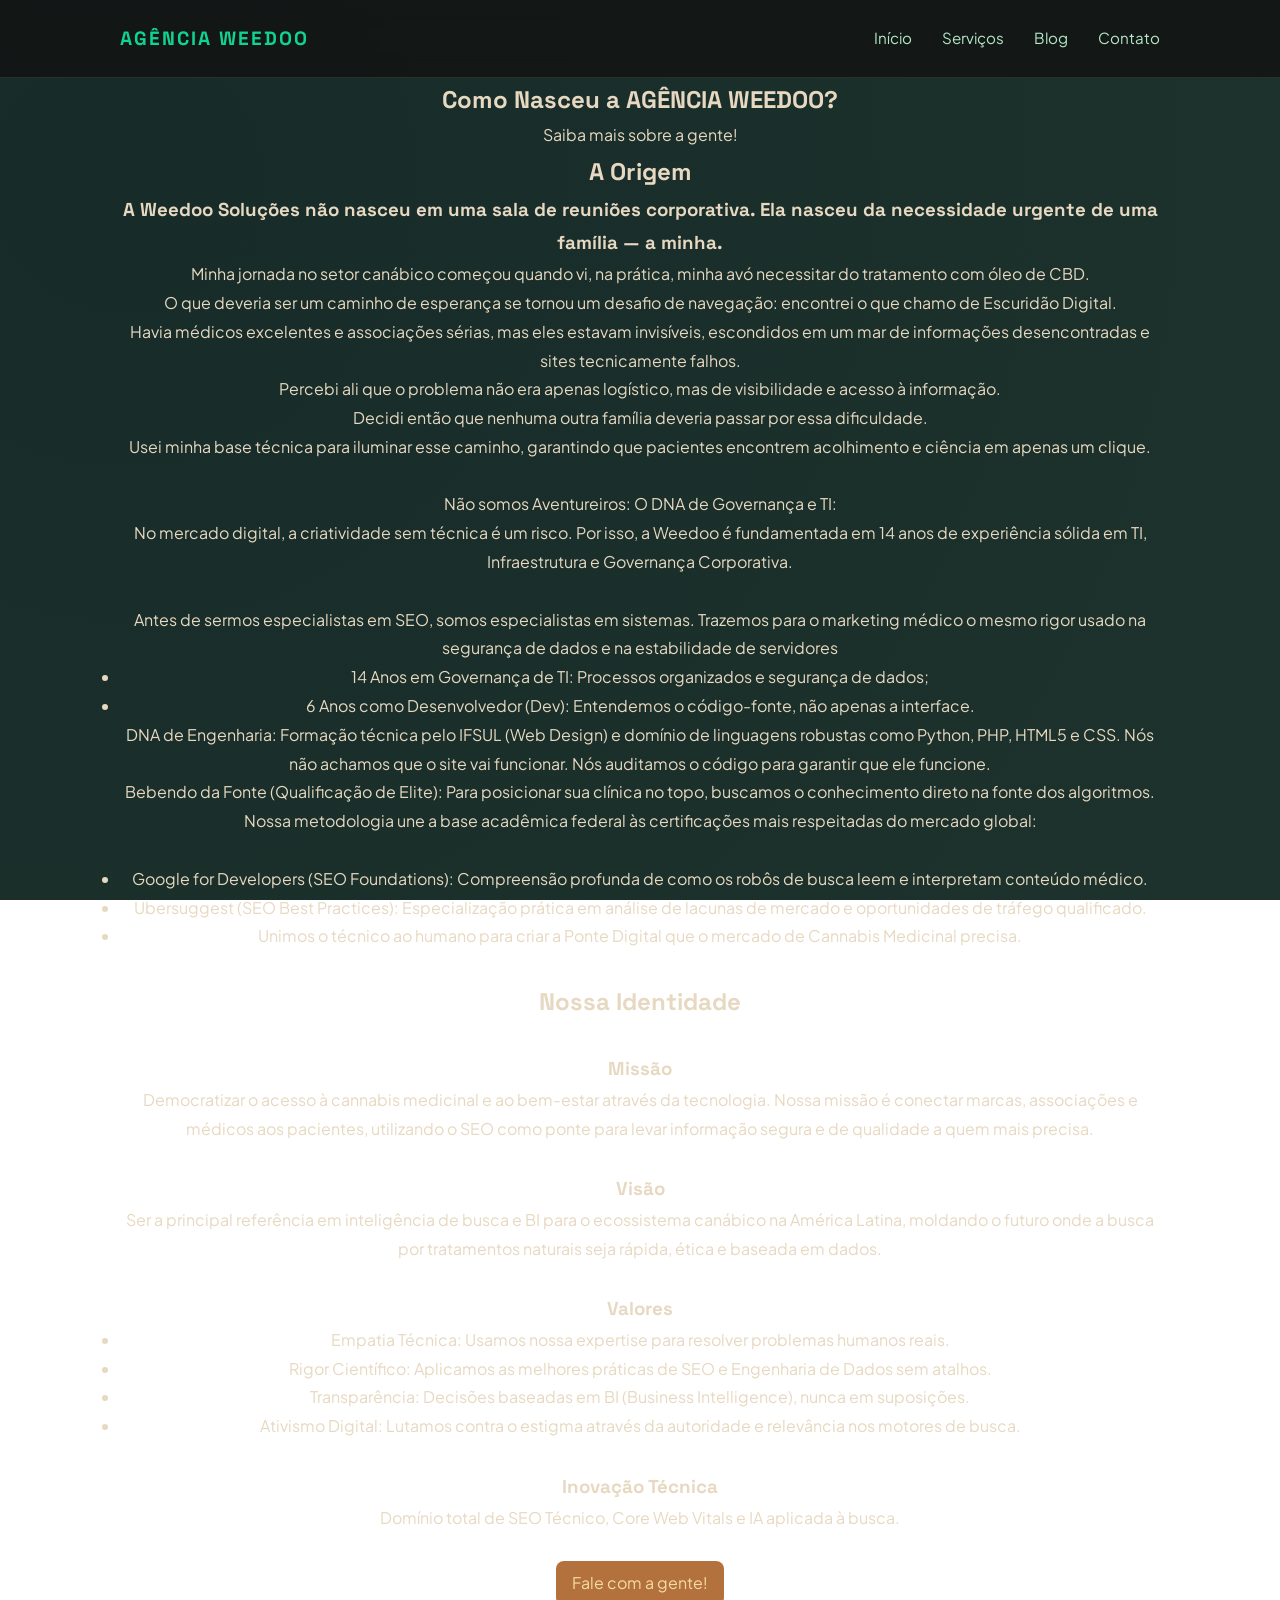
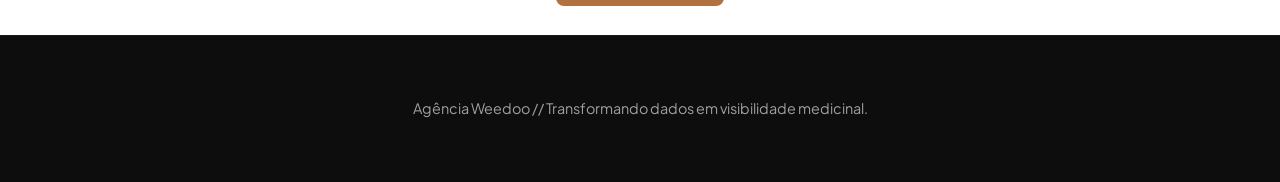
<file: sobre.html>
<!DOCTYPE html>
<html lang="pt-br">
<head>
    <meta charset="UTF-8">
    <meta name="viewport" content="width=device-width, initial-scale=1.0">
    <meta name="description" content="Conheça a história da Agência Weedoo: Especialista em SEO com propósito e rigor científico.">
    <title>Agência Weedoo - Nossa História</title>
    <link rel="preconnect" href="https://fonts.googleapis.com">
    <link rel="preconnect" href="https://fonts.gstatic.com" crossorigin>
    <link href="https://fonts.googleapis.com/css2?family=Plus+Jakarta+Sans:wght@400;500;600&family=Space+Grotesk:wght@500;700&display=swap" rel="stylesheet">
    <link rel="stylesheet" href="css_files/index-styles.css">
</head>
<body>

    <header>
        <div class="container">
            <div class="logo">
                <a href="index.html"><strong>AGÊNCIA WEEDOO</strong></a>
            </div>
            <nav>
                <ul>
                    <li><a href="index.html">Início</a></li>
                    <li><a href="servicos.html">Serviços</a></li>
                    <li><a href="blog.html">Blog</a></li>
                    <li><a href="contato.html">Contato</a></li>
                </ul>
            </nav>
        </div>
    </header>

    <main class="container">
        <section class="about-header">
            <h1>Como Nasceu a AGÊNCIA WEEDOO?</h1>
            <p>Saiba mais sobre a gente!</p>
        </section>

        <section class="content-section">
            <h2>A Origem</h2>
            <h3>A Weedoo Soluções não nasceu em uma sala de reuniões corporativa. Ela nasceu da necessidade urgente de uma família — a minha.</h3>
            <p>Minha jornada no setor canábico começou quando vi, na prática, minha avó necessitar do tratamento com óleo de CBD.</p>
            <p>O que deveria ser um caminho de esperança se tornou um desafio de navegação: encontrei o que chamo de Escuridão Digital.</p>
            <p>Havia médicos excelentes e associações sérias, mas eles estavam invisíveis, escondidos em um mar de informações desencontradas e sites tecnicamente falhos.</p>
            <p>Percebi ali que o problema não era apenas logístico, mas de visibilidade e acesso à informação.</p>
            <p>Decidi então que nenhuma outra família deveria passar por essa dificuldade.</p>
            <p>Usei minha base técnica para iluminar esse caminho, garantindo que pacientes encontrem acolhimento e ciência em apenas um clique.</p><br>
            <p>Não somos Aventureiros: O DNA de Governança e TI:</p>
            <p>No mercado digital, a criatividade sem técnica é um risco. Por isso, a Weedoo é fundamentada em 14 anos de experiência sólida em TI, Infraestrutura e Governança Corporativa.</p><br>
            <p>Antes de sermos especialistas em SEO, somos especialistas em sistemas. Trazemos para o marketing médico o mesmo rigor usado na segurança de dados e na estabilidade de servidores</p>
            <ul>
                <li><p>14 Anos em Governança de TI: Processos organizados e segurança de dados;</p></li>
                <li><p>6 Anos como Desenvolvedor (Dev): Entendemos o código-fonte, não apenas a interface.</p></li>
            </ul>
            <p>DNA de Engenharia: Formação técnica pelo IFSUL (Web Design) e domínio de linguagens robustas como Python, PHP, HTML5 e CSS. Nós não achamos que o site vai funcionar. Nós auditamos o código para garantir que ele funcione.</p>
            <p>Bebendo da Fonte (Qualificação de Elite): Para posicionar sua clínica no topo, buscamos o conhecimento direto na fonte dos algoritmos.</p>
            <p>Nossa metodologia une a base acadêmica federal às certificações mais respeitadas do mercado global:</p><br>
            <ul>
                <li><p>Google for Developers (SEO Foundations): Compreensão profunda de como os robôs de busca leem e interpretam conteúdo médico.</p></li>
                <li><p>Ubersuggest (SEO Best Practices): Especialização prática em análise de lacunas de mercado e oportunidades de tráfego qualificado.</p></li>
                <li><p>Unimos o técnico ao humano para criar a Ponte Digital que o mercado de Cannabis Medicinal precisa.</p></li>
            </ul><br>
        </section>

        <section class="values-grid">
            <div class="value-item">
                <h2>Nossa Identidade</h2><br>
                <h3>Missão</h3>
                <p>Democratizar o acesso à cannabis medicinal e ao bem-estar através da tecnologia. Nossa missão é conectar marcas, associações e médicos aos pacientes, utilizando o SEO como ponte para levar informação segura e de qualidade a quem mais precisa.</p><br>
                <h3>Visão</h3>
                <p>Ser a principal referência em inteligência de busca e BI para o ecossistema canábico na América Latina, moldando o futuro onde a busca por tratamentos naturais seja rápida, ética e baseada em dados.</p><br>
                <h3>Valores</h3>
                <ul>
                    <li><p>Empatia Técnica: Usamos nossa expertise para resolver problemas humanos reais.</p></li>
                    <li><p>Rigor Científico: Aplicamos as melhores práticas de SEO e Engenharia de Dados sem atalhos.</p></li>
                    <li><p>Transparência: Decisões baseadas em BI (Business Intelligence), nunca em suposições.</p></li>
                    <li><p>Ativismo Digital: Lutamos contra o estigma através da autoridade e relevância nos motores de busca.</p></li>
                </ul><br>
            </div>
            <div class="value-item">
                <h3>Inovação Técnica</h3>
                <p>Domínio total de SEO Técnico, Core Web Vitals e IA aplicada à busca.</p>
            </div>
        </section><br>
        <a href="https://api.whatsapp.com/send?phone=5511942865210" target="_blank" rel="noopener noreferrer" style="text-decoration: none; color: #f5dba7; padding: 8px 16px; border-radius: 8px; display: inline-block; margin-top: auto; width: fit-content; background-color: rgba(162, 82, 17, 0.813); transition: 0.3s;">Fale com a gente!</a><br><br>
    </main>

    <footer>
        <p>Agência Weedoo // Transformando dados em visibilidade medicinal.</p>
    </footer>

</body>
</html>
</file>
<file: css_files/index-styles.css>
/* Reset para um design limpo */
* {
    margin: 0;
    padding: 0;
    box-sizing: border-box;
    scroll-behavior: smooth;
}

body {
    font-family: 'Plus Jakarta Sans', sans-serif;
    /* Fonte ultra-legível para o texto */
    font-weight: 400;
    line-height: 1.8;
    /* Diminuído ligeiramente de 2.8 para alinhar com o padrão Data Tech */
    color: #e7d8c1;
    background: radial-gradient(circle at 10% 20%, rgb(23, 44, 41) 0%, rgb(29, 50, 44) 90%);
    background-attachment: fixed;
    overflow-x: hidden;
    max-width: 100%;
    margin: 0 auto;
}

/* Forçando os títulos a usarem a estética tech/geométrica */
h1,
h2,
h3,
.logo strong {
    font-family: 'Space Grotesk', sans-serif;
    font-weight: 700;
    /* Peso marcante para os títulos */
}

/* Container de Centralização Moderna */
.container {
    max-width: 1100px;
    margin: 0 auto;
    padding: 0 30px;
}

/* Cabeçalho Minimalista Moderno */
header {
    background-color: rgba(18, 18, 18, 0.8);
    backdrop-filter: blur(10px);
    /* Efeito de vidro jateado */
    border-bottom: 1px solid rgba(255, 255, 255, 0.1);
    padding: 20px 0;
    position: sticky;
    top: 0;
    z-index: 1000;
}

header .container {
    display: flex;
    justify-content: space-between;
    align-items: center;
}

.logo {
    font-size: 1.2em;
    font-weight: 800;
    letter-spacing: 2px;
    text-transform: uppercase;
    text-decoration: none;
    /* Texto com Gradiente Moderno */
    background: linear-gradient(90deg, #11e19cef, #11e19cef);
    -webkit-background-clip: text;
    -webkit-text-fill-color: transparent;
    background-clip: text;
    /* Propriedade padrão para compatibilidade total */
    color: transparent;
    /* Geralmente usado junto para mostrar o gradiente atrás */
}

nav ul {
    display: flex;
    list-style: none;
}

nav ul li {
    margin-left: 30px;
}

nav ul li a {
    text-decoration: none;
    color: #b2e7c7;
    font-weight: 400;
    font-size: 0.95em;
    transition: 0.3s;
}

/* Hover com o Azul Elétrico */
nav ul li a:hover {
    color: #fffb00;
    text-shadow: 0 0 10px #fffb00;
}

/* Seção Principal (Hero) Surrealista */
main {
    padding: 100px 0;
    text-align: center;
}

.hero h1 {
    font-size: 2.8em;
    font-weight: 700;
    margin-bottom: 30px;
    color: #ecf5b4;
    line-height: 1.8;
}

/* Detalhe Laranja Vibrante na Hero */
.hero p {
    font-size: 1.2em;
    color: #f5f5c6;
    max-width: 700px;
    margin: 0 auto 40px auto;
}

p.texto-grande {
    font-size: 1.5em;
    color: #f5f5c6;
    /* Laranja Vibrante */
    margin-bottom: 20px;
}

p.texto-medio {
    font-size: 1.3em;
    color: #f5f5c6;
    /* Laranja Vibrante */
    margin-bottom: 20px;
}

p.texto-pequeno {
    font-size: 1.1em;
    color: #f5f5c6;
    margin-bottom: 20px;
    background-size: contain;
    background-color: #52525262;
}

/* Botão CTA Laranja com Sombra Neon */
.btn-cta {
    background-color: #9f4607;
    color: #faece3;
    padding: 15px 35px;
    border: none;
    border-radius: 50px;
    font-size: 1em;
    font-weight: 600;
    text-transform: uppercase;
    cursor: pointer;
    transition: 0.3s;
    box-shadow: 0 4px 15px rgba(255, 107, 0, 0.4);
}

.btn-cta:hover {
    box-shadow: 0 6px 20px rgba(255, 107, 0, 0.7);
    transform: translateY(-2px);
}

/* ==========================================================================
   GRID DE CARDS MODERNOS (Layout 2x2)
   ========================================================================== */
.card-grid {
    display: grid;
    grid-template-columns: repeat(2, 1fr);
    gap: 30px;
    margin-top: 60px;
    text-align: left;
    justify-content: center;
    max-width: 900px;
    margin-left: auto;
    margin-right: auto;
}

/* Quando a tela for menor que 768px (celulares) */
@media (max-width: 768px) {
    .card-grid {
        grid-template-columns: 1fr;
        /* Volta para 1 card por linha */
        max-width: 100%;
    }
}

/* ==========================================================================
   CARDS SURREALISTAS "FLUTUANTES"
   ========================================================================== */
.card-servico {
    background: rgba(255, 255, 255, 0.03);
    padding: 35px;
    border-radius: 35px;
    border: 1px solid rgba(255, 255, 255, 0.05);
    transition: 0.4s;
    position: relative;
    overflow: hidden;

    /* Ativa o Flexbox para empurrar o botão para o rodapé do card */
    display: flex;
    flex-direction: column;
}

/* Efeito de Hover: Borda de Neon Verde e Magenta */
.card-servico:hover {
    transform: translateY(-5px);
    border: 1px solid rgba(235, 255, 20, 0.3);
    box-shadow: 0 10px 30px rgba(75, 251, 44, 0.1);
}

.card-servico h3 {
    color: #ffd41491;
    /* Destaque original */
    margin-bottom: 15px;
    font-size: 1.4em;
}

/* Espaçamento consistente para os parágrafos sem precisar de <br> */
.card-servico p {
    font-size: 1em;
    color: #d0d0d0;
    word-wrap: break-word;
    margin-bottom: 15px;
    line-height: 1.6;
}

/* Efeito de linha neon na base do card */
.card-servico::after {
    content: '';
    position: absolute;
    bottom: 0;
    left: 0;
    width: 100%;
    height: 3px;
    background: linear-gradient(90deg, #39ff14, #ff007f);
    /* Verde -> Magenta */
}

/* ==========================================================================
   CONTROLE E AJUSTE DAS IMAGENS DOS CARDS
   ========================================================================== */
.img-card {
    width: 100%;
    height: 200px;
    /* Mantém uma altura padrão e simétrica para as imagens */
    object-fit: cover;
    /* Recorta e adapta a imagem perfeitamente sem amassar */
    border-radius: 16px;
    /* Cantos arredondados harmonizando com o card */
    margin-bottom: 20px;
}

/* ==========================================================================
   BOTÃO SAIBA MAIS
   ========================================================================== */
.botao-saiba-mais {
    cursor: pointer;
    text-decoration: none;
    /* Remove o sublinhado/underline padrão */
    color: #9afb898c;
    background-color: #8f770ae5;
    border-radius: 8px;
    border: inset rgba(255, 132, 0, 0.812) 3px;
    display: inline-block;
    transition: 0.3s;

    /* O Pulo do Gato: Empurra o botão magneticamente para a base do card,
       alinhando horizontalmente todos os botões da mesma linha */
    margin-top: auto;
    padding: 8px 12px;
    width: fit-content;
}

.botao-saiba-mais:hover {
    transform: translateY(-2px);
    box-shadow: 0 0 15px rgba(0, 250, 154, 0.15);
    background-color: rgba(255, 255, 255, 0.03);
    color: #37ff14;
    /* Destaca o verde no hover */
    border: 1px solid rgba(55, 255, 20, 0.2);
    backdrop-filter: blur(5px);
    border-radius: 6px;
}

/* ===================================================
   ATUALIZAÇÃO: BLOCOS DE INFORMAÇÃO (Design Vidro & Neon)
   =================================================== */
.pos-cards,
.sobre-weedoo,
.chamada-conexao {
    margin: 60px auto;
    background: rgba(0, 0, 0, 0.4);
    /* Fundo escuro translúcido */
    border-radius: 24px;
    padding: 40px 50px;
    color: #e7d8c1;
    border: 1px solid rgba(255, 255, 255, 0.05);
    max-width: 900px;
    box-shadow: 0 10px 30px rgba(0, 0, 0, 0.5);
    transition: transform 0.3s ease, box-shadow 0.3s ease;
}

/* Efeito Hover unificado para os três blocos */
.pos-cards:hover,
.sobre-weedoo:hover,
.chamada-conexao:hover {
    transform: translateY(-5px);
    border: 1px solid rgba(55, 255, 20, 0.2);
    box-shadow: 0 15px 40px rgba(55, 255, 20, 0.1);
}

/* Títulos dentro das seções */
.pos-cards h2,
.sobre-weedoo h3,
.chamada-conexao div:first-child p {
    font-family: 'Space Grotesk', sans-serif;
    color: #fff;
    margin-bottom: 25px;
    margin-top: 0;
    text-align: center;
    border-bottom: 1px solid rgba(255, 255, 255, 0.1);
    padding-bottom: 20px;
    font-size: 1.8em;
}

/* Destaque especial para o título da Chamada de Conexão */
.chamada-conexao div:first-child p {
    color: #37ff14;
    /* Verde neon */
    letter-spacing: 1px;
}

/* Estilo das linhas internas (remoção das listras antigas) */
.pos-cards div:not(:first-child),
.sobre-weedoo div:not(:first-child),
.chamada-conexao div:not(:first-child) {
    padding: 15px 0;
    border-bottom: 1px dashed rgba(255, 255, 255, 0.05);
    font-family: 'Plus Jakarta Sans', sans-serif;
    font-size: 1.05em;
    line-height: 1.6;
    color: #d0d0d0;
}

/* Remove a borda pontilhada do último item */
.pos-cards div:last-child,
.sobre-weedoo div:last-child,
.chamada-conexao div:last-child {
    border-bottom: none;
}

/* Destaques em Verde Neon no bloco Pos-Cards */
.pos-cards div span {
    color: #37ff14;
    font-weight: 600;
    letter-spacing: 0.5px;
}

/* Correção da fonte do bloco Sobre Weedoo */
.sobre-weedoo p {
    font-family: 'Plus Jakarta Sans', sans-serif;
    font-size: 1em;
    font-weight: 400;
    margin: 0;
}

/* Ajuste de responsividade para celulares */
@media (max-width: 768px) {

    .pos-cards,
    .sobre-weedoo,
    .chamada-conexao {
        padding: 30px 25px;
        margin: 40px 20px;
    }

    .pos-cards h2,
    .sobre-weedoo h3,
    .chamada-conexao div:first-child p {
        font-size: 1.4em;
    }
}

/* Container Geral do FAQ */
.faq-secao {
    margin-top: 60px;
    text-align: left;
}

.faq-secao h2 {
    text-align: center;
    margin-bottom: 40px;
    color: #ecf5b4;
}

.faq-container {
    max-width: 800px;
    margin: 0 auto;
}

/* Estilização de cada bloco de pergunta */
.faq-container details {
    background-color: rgba(255, 255, 255, 0.02);
    border: 1px solid rgba(66, 132, 21, 0.3);
    border-radius: 8px;
    margin-bottom: 15px;
    padding: 20px;
    transition: all 0.3s ease;
}

/* O título da pergunta (clicável) */
.faq-container summary {
    font-family: 'Space Grotesk', sans-serif;
    font-weight: 600;
    color: #e7d8c1;
    cursor: pointer;
    list-style: none;
    /* Remove a seta padrão no Chrome/Firefox */
    display: flex;
    justify-content: space-between;
    align-items: center;
}

/* Remove a seta padrão no Safari */
.faq-container summary::-webkit-details-marker {
    display: none;
}

/* Pequeno sinal de "+" estilizado usando pseudo-elemento */
.faq-container summary::after {
    content: '+';
    color: #37ff145c;
    /* Seu verde neon translúcido */
    font-size: 1.4em;
    transition: transform 0.3s ease;
}

/* --- COMPORTAMENTO QUANDO ABERTO --- */

/* Quando o card está aberto, muda a borda e o brilho */
.faq-container details[open] {
    border-color: rgba(55, 255, 20, 0.6);
    box-shadow: 0 0 15px rgba(55, 255, 20, 0.05);
    background-color: rgba(0, 0, 0, 0.15);
}

/* Gira o sinal de "+" para virar um "x" quando aberto */
.faq-container details[open] summary::after {
    transform: rotate(45deg);
    color: #37ff14;
    /* Verde neon total quando ativo */
}

/* --- COMPORTAMENTO QUANDO ABERTO --- */

/* Quando o card está aberto, muda a borda e o brilho */
.faq-container details[open] {
    border-color: rgba(55, 255, 20, 0.6);
    box-shadow: 0 0 15px rgba(55, 255, 20, 0.05);
    background-color: rgba(0, 0, 0, 0.15);
}

/* Gira o sinal de "+" para virar um "x" quando aberto */
.faq-container details[open] summary::after {
    transform: rotate(45deg);
    color: #37ff14;
    /* Verde neon total quando ativo */
}

/* ==========================================
   Estilo Base do Texto (Estado Fechado)
   ========================================== */
.faq-container details p {
    font-family: 'Plus Jakarta Sans', sans-serif;
    color: #d0d0d0;
    line-height: 1.6;
    font-size: 0.95em;
    margin-top: 0;
    opacity: 0;
    /* O PULO DO GATO: Força o navegador a esquecer a animação quando fechar */
    animation: none;
}

/* ==========================================
   Animação Blindada com Delay Embutido (Estado Aberto)
   ========================================== */
.faq-container details[open] p {
    /* Tempo total: 0.55 segundos (0.15s invisível + 0.40s de movimento) */
    animation: abrirFaq 0.55s ease-out forwards;
}

/* O Segredo: De 0% a 27% do tempo (exatos 0.15s), ele congela invisível. */
@keyframes abrirFaq {

    0%,
    27% {
        opacity: 0;
        transform: translateY(-15px);
        margin-top: 0;
    }

    100% {
        opacity: 1;
        transform: translateY(0);
        margin-top: 15px;
        /* Aplica o espaçamento de forma suave */
    }
}

/* Rodapé em Profundidade */
footer {
    background-color: #0d0d0d;
    color: #a0a0a0;
    padding: 60px 0;
    text-align: center;
    font-size: 0.9em;
    border-top: 1px solid rgba(255, 255, 255, 0.05);
}

footer a {
    color: #4c00ff;
    /* Magenta */
    text-decoration: none;
    margin: 0 10px;
    transition: 0.3s;
}

footer a:hover {
    color: #ffffff;
    text-shadow: 0 0 10px #ff007f;
}

/* Ajuste de responsividade para telas de até 768px (Celulares e Tablets) */
@media (max-width: 768px) {
    .chamada-conexao {
        margin-left: 20px;
        /* Afasta da margem esquerda */
        margin-right: 20px;
        /* Afasta da margem direita */
        width: auto;
        /* O pulo do gato: desfaz o '100%' para a margem funcionar sem criar barra de rolagem lateral */
    }
}

/* ==========================================================================
   CONTROLE DAS IMAGENS DOS CARDS (REGRA BLINDADA)
   ========================================================================== */
.services-grid .card-servico .img-card {
    width: 100%;
    max-width: 100%;
    /* Trava o vazamento horizontal */
    /* height: 220px;     Fixa a altura */
    object-fit: cover;
    /* Corta sem amassar */
    display: flex;
    /* Comportamento seguro em flexbox */
    border-radius: 12px;
    margin-bottom: 20px;
    margin-top: 15px;
}

/* Responsividade: Transforma a grade em 1 coluna (1x4) em telas de celular */
@media (max-width: 768px) {
    .services-grid {
        grid-template-columns: 1fr;
        gap: 20px;
    }
}

/* ==========================================================================
   NOVA SEÇÃO: FORMULÁRIO DE AUDITORIA IA
   ========================================================================== */
.auditoria-ia {
    margin: 60px auto;
    text-align: center;
    max-width: 800px;
    padding: 0 20px;
}

.auditoria-ia h2 {
    color: #ecf5b4;
    margin-bottom: 10px;
    font-size: 2.2em;
}

.auditoria-ia p {
    color: #d0d0d0;
    margin-bottom: 30px;
    font-size: 1.1em;
}

.form-auditoria {
    display: flex;
    justify-content: center;
    gap: 15px;
    max-width: 700px;
    margin: 0 auto;
}

.form-auditoria input {
    flex: 1;
    padding: 18px 25px;
    border-radius: 50px;
    border: 1px solid rgba(55, 255, 20, 0.3);
    background: rgba(0, 0, 0, 0.4);
    color: #fff;
    font-family: inherit;
    font-size: 1em;
    outline: none;
    transition: 0.3s;
}

.form-auditoria input:focus {
    border-color: #37ff14;
    box-shadow: 0 0 15px rgba(55, 255, 20, 0.2);
    background: rgba(0, 0, 0, 0.6);
}

.btn-auditoria {
    background-color: #2b8d1a;
    color: #e8d1b0;
    border: none;
    padding: 0 35px;
    border-radius: 50px;
    font-weight: 700;
    font-size: 1.1em;
    cursor: pointer;
    transition: 0.3s;
    font-family: 'Space Grotesk', sans-serif;
}

.btn-auditoria:hover {
    background-color: #fffb00;
    transform: translateY(-3px);
    box-shadow: 0 6px 20px rgba(255, 251, 0, 0.4);
}

@media (max-width: 768px) {
    .form-auditoria {
        flex-direction: column;
    }

    .btn-auditoria {
        padding: 18px 35px;
    }
}

/* ==========================================================================
   NOVA SEÇÃO: CTA DIAGNÓSTICO (Design Vidro & Neon)
   ========================================================================== */
.cta-diagnostico {
    margin: 40px auto;
    background: linear-gradient(135deg, #022c22 0%, #0f3d3e 100%);
    border-radius: 32px;
    padding: 50px 60px;
    color: #ffffff;
    box-shadow: 0 25px 50px -12px rgba(0, 0, 0, 0.5);
    position: relative;
    overflow: hidden;
    border: 1px solid rgba(255, 255, 255, 0.1);
    display: flex;
    align-items: center;
    justify-content: space-between;
    gap: 40px;
    max-width: 1100px;
    font-family: 'Plus Jakarta Sans', sans-serif;
    font-weight: 600;
    font-size: 1.2em;
    letter-spacing: 0.8px;   
}

/* Bolhas de Neon Flutuantes no Fundo (Background Decorations) */
.cta-diagnostico::before {
    content: '';
    position: absolute;
    top: -100px;
    right: -100px;
    width: 300px;
    height: 300px;
    background: rgba(55, 255, 20, 0.15);
    border-radius: 50%;
    filter: blur(80px);
    pointer-events: none;
}

.cta-diagnostico::after {
    content: '';
    position: absolute;
    bottom: -100px;
    left: -100px;
    width: 300px;
    height: 300px;
    background: rgba(37, 99, 235, 0.2);
    border-radius: 50%;
    filter: blur(80px);
    pointer-events: none;
}

.cta-textos {
    position: relative;
    z-index: 10;
    flex: 2;
    text-align: left;
}

.cta-tag {
    background: rgba(55, 255, 20, 0.15);
    color: #37ff14;
    padding: 6px 16px;
    border-radius: 999px;
    font-size: 0.75em;
    font-weight: 700;
    text-transform: uppercase;
    letter-spacing: 1.5px;
    display: inline-block;
    margin-bottom: 20px;
    border: 1px solid rgba(55, 255, 20, 0.3);
}

.cta-textos h3 {
    font-family: 'Space Grotesk', sans-serif;
    font-size: 2.2em;
    font-weight: 700;
    line-height: 1.2;
    margin-bottom: 16px;
    color: #bf7d1b;
}

.cta-textos p {
    color: #dace91;
    font-size: 1.05em;
    line-height: 1.7;
    font-family: 'Plus Jakarta Sans', sans-serif;
}

.cta-botao-wrap {
    position: relative;
    z-index: 10;
    flex: 1;
    display: flex;
    justify-content: flex-end;
}

.btn-cta-diagnostico {
    background-color: #1d9109;
    color: #fff1a9f5;
    font-weight: 700;
    padding: 18px 36px;
    border-radius: 12px;
    text-decoration: none;
    display: inline-flex;
    align-items: center;
    gap: 10px;
    transition: all 0.3s ease;
    box-shadow: 0 0 20px rgba(55, 255, 20, 0.3);
    font-family: 'Space Grotesk', sans-serif;
}

.btn-cta-diagnostico:hover {
    background-color: #ffbf00;
    transform: translateY(-4px);
    box-shadow: 0 0 35px rgba(255, 251, 0, 0.5);
    color: #022c22;
}

.icone-seta {
    width: 22px;
    height: 22px;
}

@media (max-width: 768px) {
    .cta-diagnostico {
        flex-direction: column;
        padding: 40px 25px;
        gap: 30px;
    }

    .cta-botao-wrap {
        justify-content: flex-start;
        width: 100%;
    }

    .btn-cta-diagnostico {
        width: 100%;
        justify-content: center;
    }

    .cta-textos h3 {
        font-size: 1.6em;
    }
}

/* ==========================================================================
   FORMULÁRIO, LOADING E RESULTADOS DA AUDITORIA
   ========================================================================== */
.input-wrapper {
    width: 100%;
    display: flex;
    flex-direction: column;
    align-items: center;
}

.input-grupo {
    display: flex;
    width: 100%;
    gap: 15px;
}

.dica-url {
    color: #9afb898c;
    margin-top: 10px;
    font-size: 0.85em;
    font-family: 'Space Grotesk', sans-serif;
}

/* Animação de Carregamento */
.loading-container {
    display: none;
    margin-top: 50px;
}

.spinner-neon {
    width: 50px;
    height: 50px;
    border: 4px solid rgba(55, 255, 20, 0.1);
    border-top: 4px solid #44b730;
    border-radius: 50%;
    margin: 0 auto;
    animation: spin 1s linear infinite;
    box-shadow: 0 0 15px rgba(55, 255, 20, 0.4);
}

@keyframes spin {
    0% {
        transform: rotate(0deg);
    }

    100% {
        transform: rotate(360deg);
    }
}

.pulse-text {
    color: #3cbe25;
    font-family: 'Space Grotesk', sans-serif;
    margin-top: 20px;
    animation: pulse 2s ease-in-out infinite;
}

@keyframes pulse {

    0%,
    100% {
        opacity: 1;
    }

    50% {
        opacity: 0.5;
    }
}

/* Área de Resultados */
.resultado-container {
    display: none;
    margin-top: 60px;
    background: rgba(0, 0, 0, 0.3);
    border: 1px solid rgba(55, 255, 20, 0.2);
    border-radius: 24px;
    padding: 40px;
    text-align: left;
}

.resultado-header {
    margin-bottom: 30px;
    text-align: center;
}

.resultado-tag {
    background: rgba(55, 255, 20, 0.15);
    color: #46c630;
    padding: 6px 16px;
    border-radius: 999px;
    font-size: 0.8em;
    font-weight: 700;
    text-transform: uppercase;
}

.resultado-header h3 {
    color: #fff;
    margin-top: 15px;
    font-size: 1.5em;
}

.cards-resultado {
    display: grid;
    grid-template-columns: repeat(auto-fit, minmax(200px, 1fr));
    gap: 20px;
}

.card-nota {
    background: rgba(255, 255, 255, 0.02);
    border-bottom: 3px solid #37ff14;
    border-radius: 16px;
    padding: 30px 20px;
    text-align: center;
    transition: 0.3s;
}

.card-nota:hover {
    background: rgba(55, 255, 20, 0.05);
    transform: translateY(-5px);
}

.card-nota h4 {
    color: #e7d8c1;
    font-size: 1em;
    margin-bottom: 15px;
}

.nota-circulo,
.nota-texto {
    font-size: 2.5em;
    font-weight: 700;
    font-family: 'Space Grotesk', sans-serif;
    color: #36d21a;
    margin-bottom: 10px;
    text-shadow: 0 0 15px rgba(55, 255, 20, 0.3);
}

.card-nota p {
    font-size: 0.85em;
    color: #a0a0a0;
    margin: 0;
}

@media (max-width: 768px) {
    .input-grupo {
        flex-direction: column;
    }

    .resultado-container {
        padding: 25px;
    }
}
</file>
